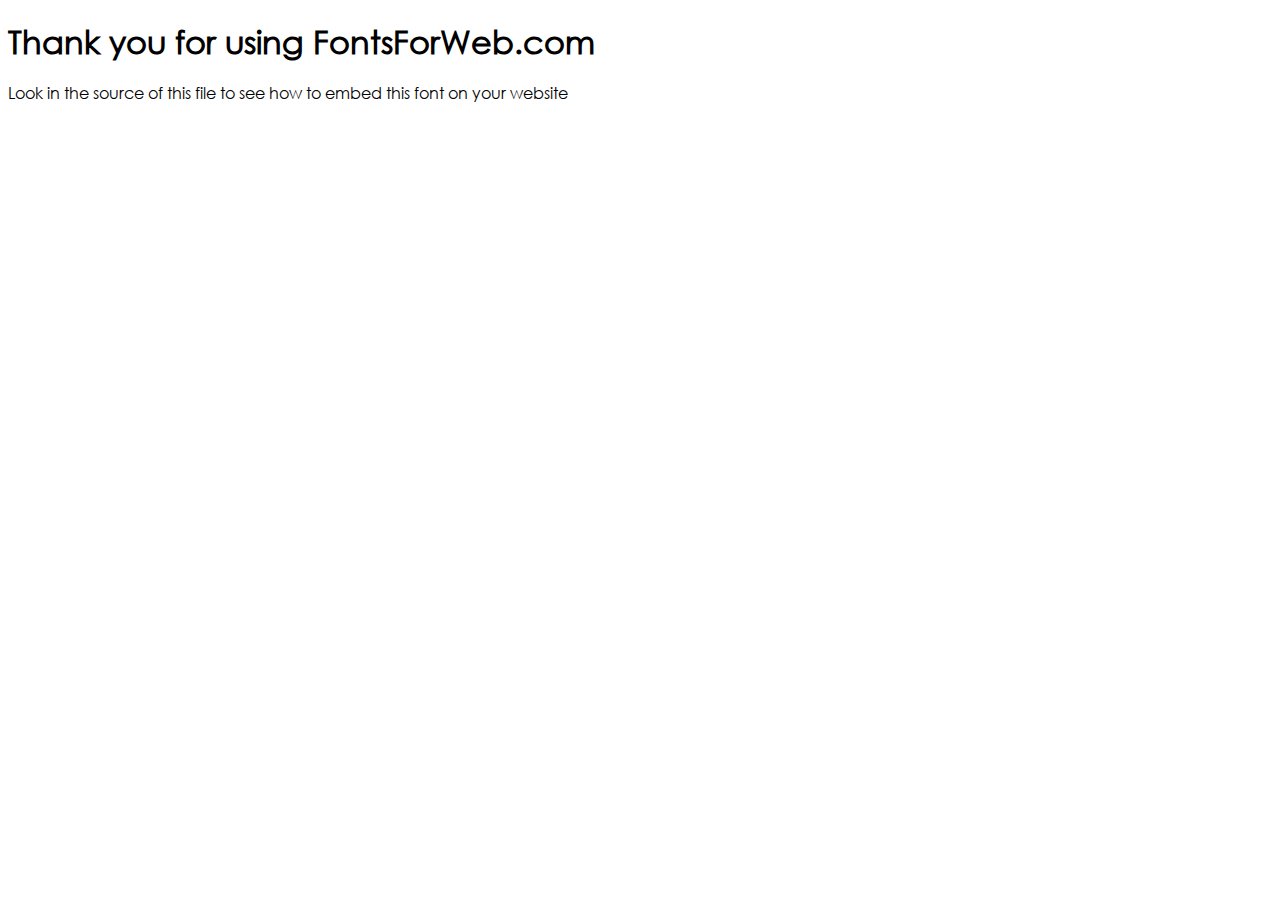
<file: fonts/gothic/index.html>
<!DOCTYPE html>
<html class="no-js">
    <head>
        <meta charset="utf-8">
        <meta http-equiv="X-UA-Compatible" content="IE=edge">
        <title> web font from FontsForWeb.com</title>
        <meta name="description" content="">
        <meta name="viewport" content="width=device-width, initial-scale=1">
        <link rel="stylesheet" href="font.css">
        <style type="text/css">
		/* when @font-face is defined(it is in font.css) you can add the font to any rule by using font-family */
		h1 {
			font-family: 'gothic';
		}
		</style>
    </head>
    <body>
    	<h1>Thank you for using FontsForWeb.com</h1>
        <p class="fontsforweb_fontid_9785">Look in the source of this file to see how to embed this font on your website</p>
    </body>
</html>
</file>
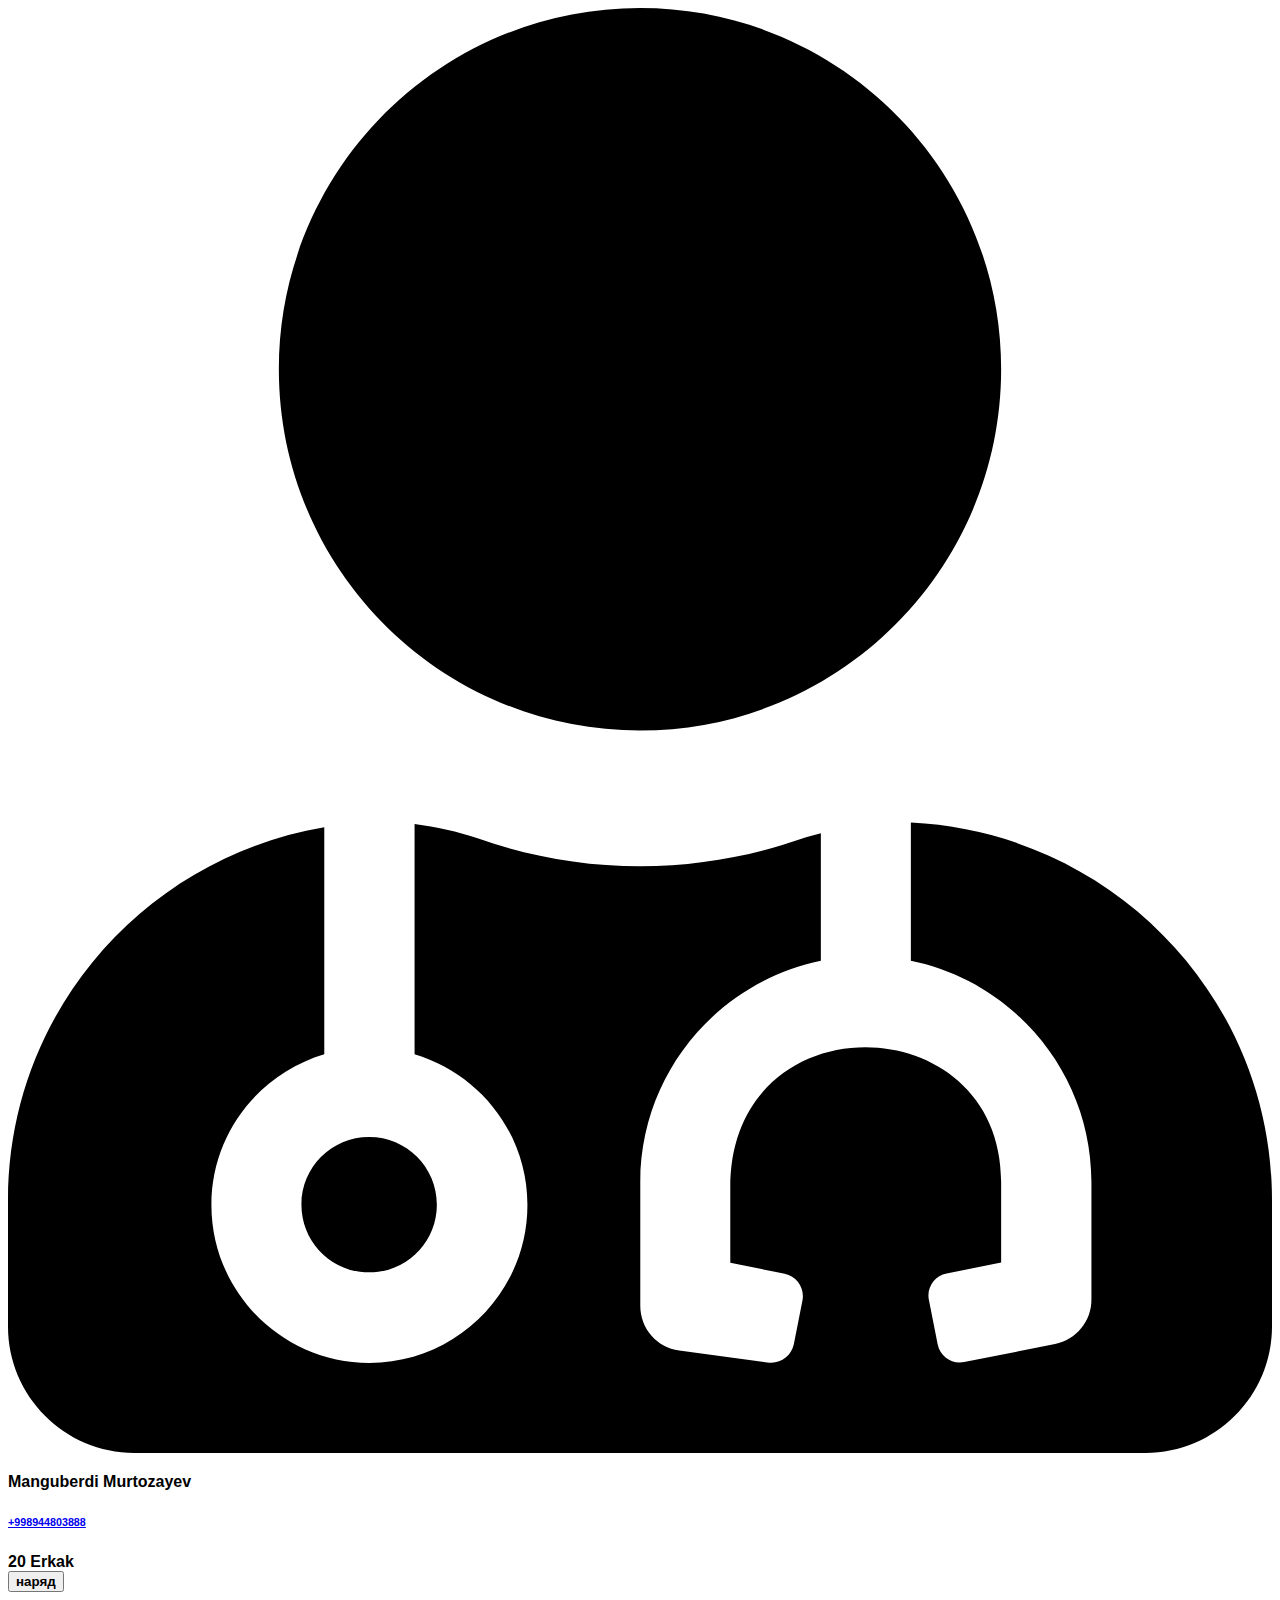
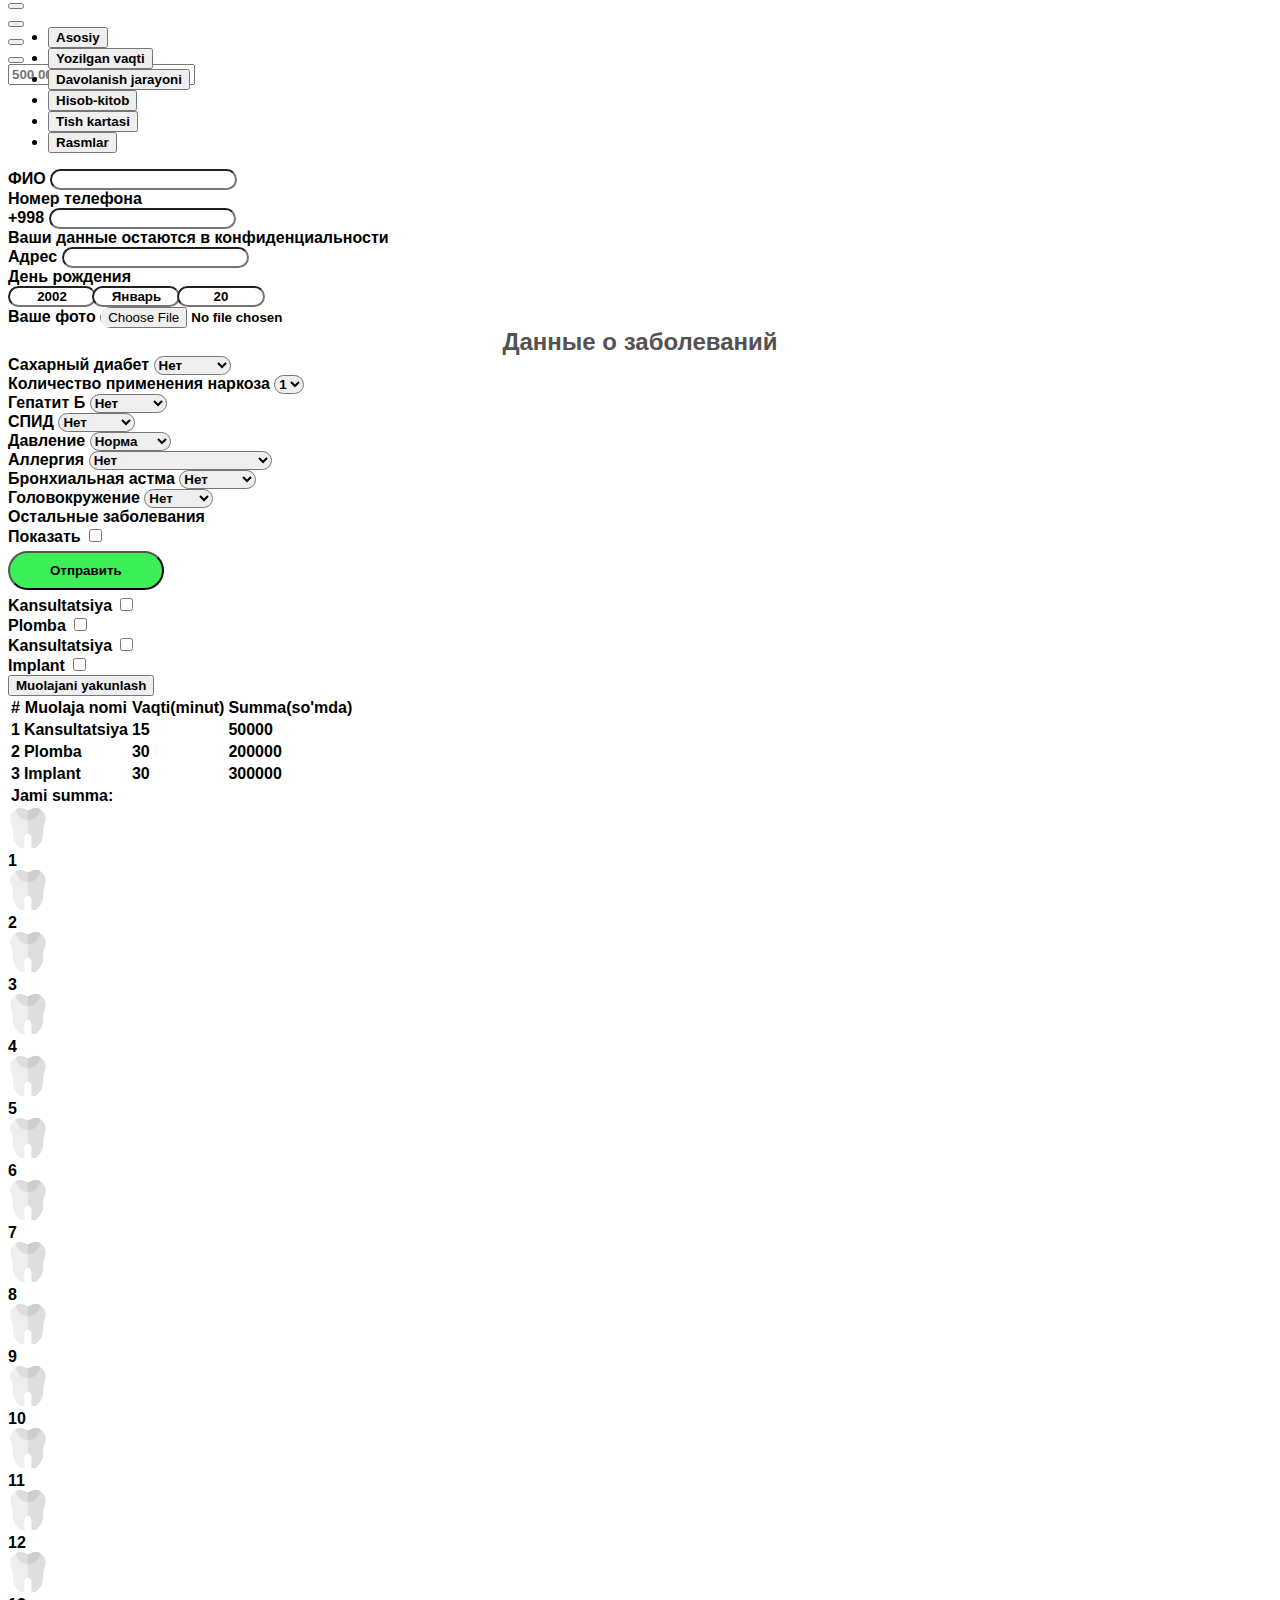
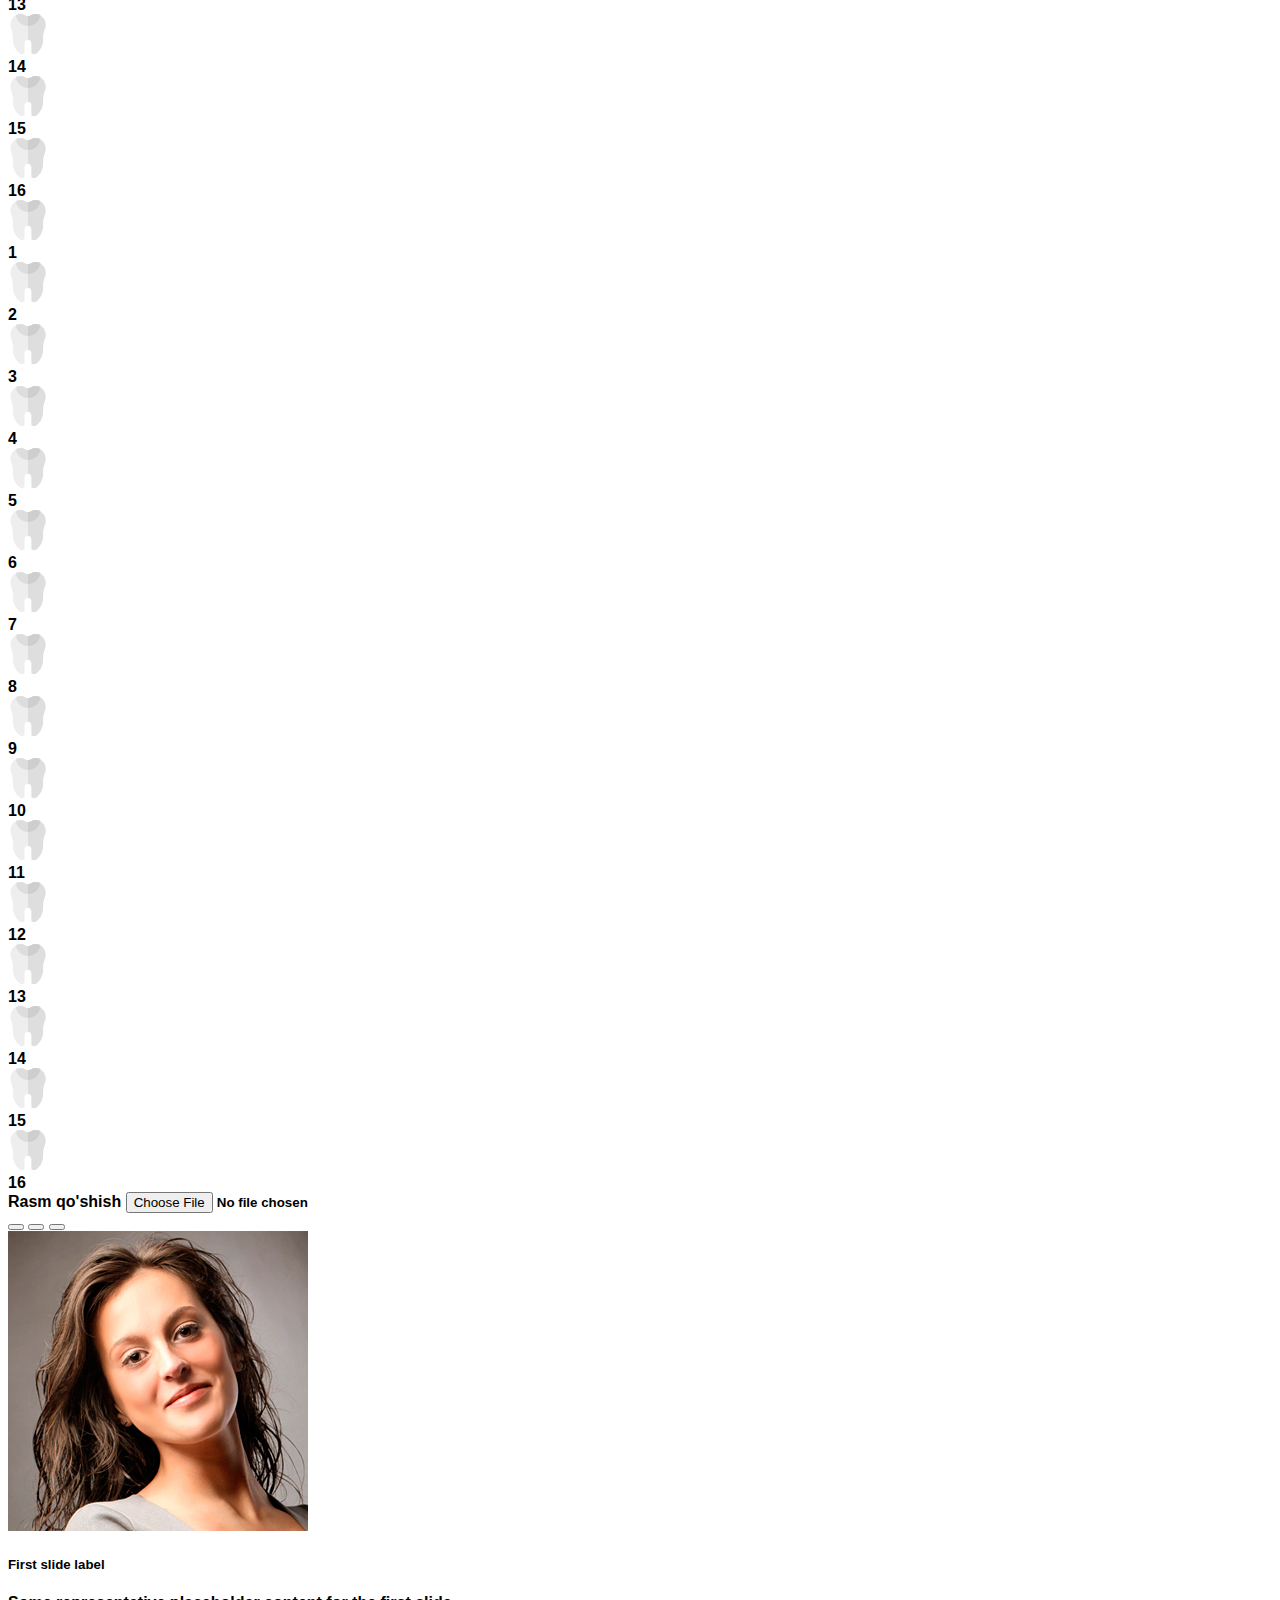
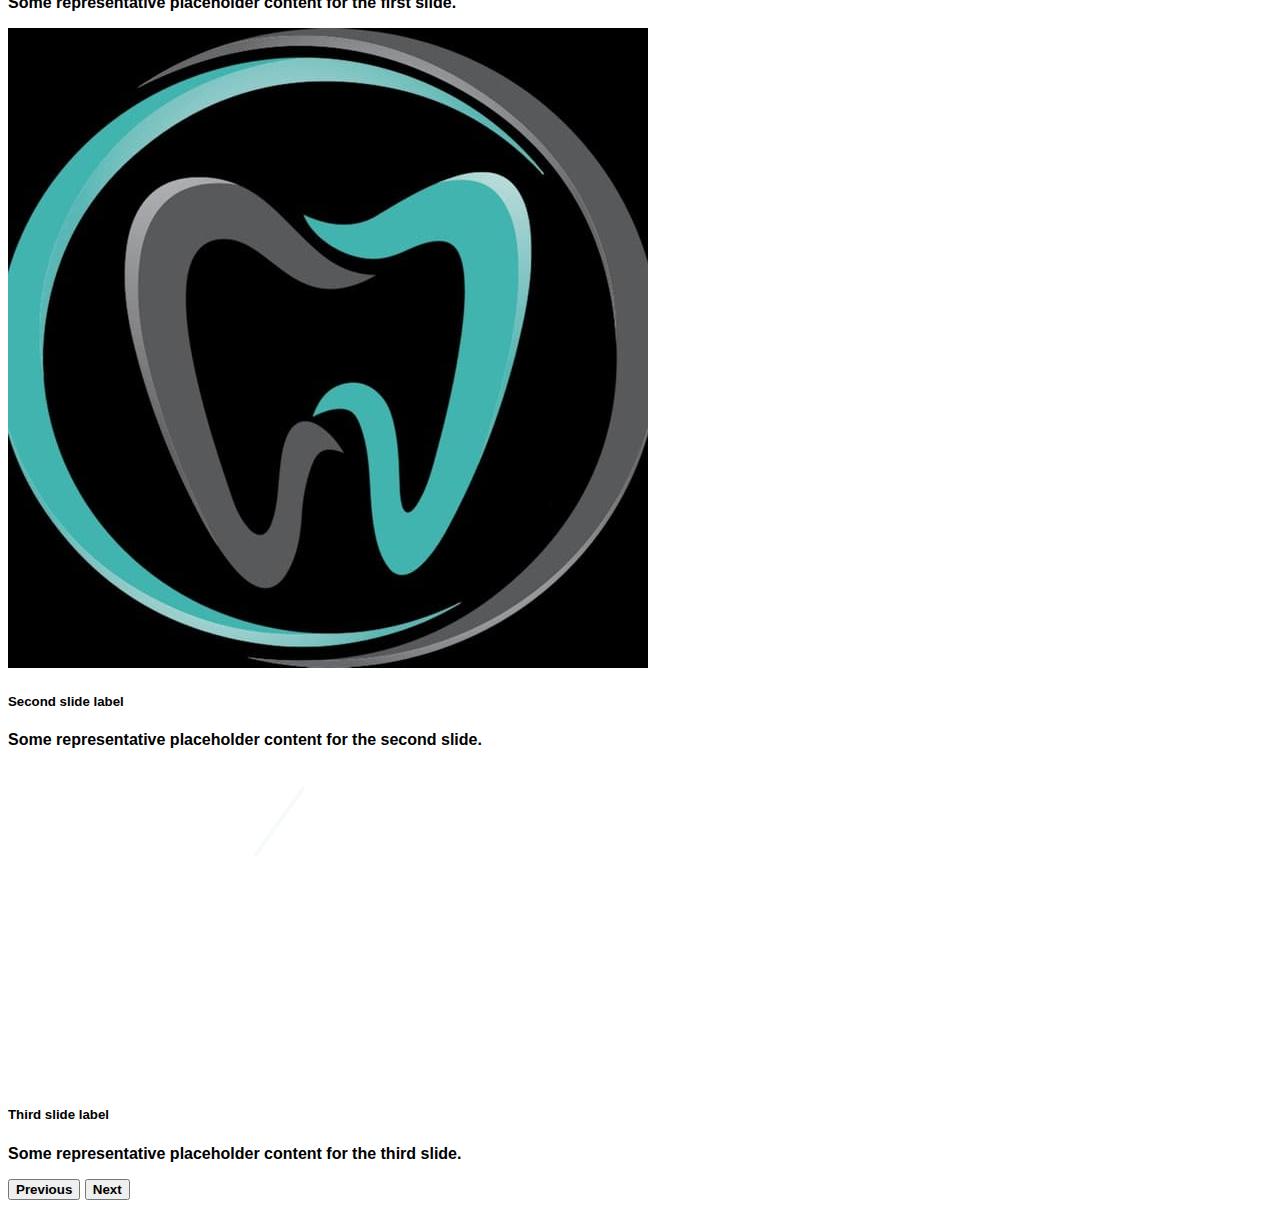
<file: bemor.html>
﻿<!DOCTYPE html>
<html lang="en">
<head>
    <meta charset="UTF-8">
    <link href="https://cdn.jsdelivr.net/npm/bootstrap@5.0.2/dist/css/bootstrap.min.css" rel="stylesheet" integrity="sha384-EVSTQN3/azprG1Anm3QDgpJLIm9Nao0Yz1ztcQTwFspd3yD65VohhpuuCOmLASjC" crossorigin="anonymous">
    <link rel="stylesheet" href="https://pro.fontawesome.com/releases/v5.10.0/css/all.css" integrity="sha384-AYmEC3Yw5cVb3ZcuHtOA93w35dYTsvhLPVnYs9eStHfGJvOvKxVfELGroGkvsg+p" crossorigin="anonymous"/>
    <link href="assets/css/style.css" rel="stylesheet">
    <title>MyDentist</title>
</head>
<body>
<div class="container">
    <div class="row ml-5 mt-5">
        <div class="col-md-1 col-12"><img src="assets/img/user-md-solid.svg" alt="" class="image-fluid "></div>
        
        <div class="col-md-2 col-12 "><p>Manguberdi Murtozayev</p>  <a href="tel:944803888" class="text-decoration-none"><h6>+998944803888</h6> </a> <span class="badge bg-success">20</span> <span class="badge bg-primary">Erkak</span></div>
        <div class="btn-toolbar mt-5 col-md-8 col-12 offset-md-1 d-flex justify-content-end " role="toolbar" aria-label="Toolbar with button groups" style="max-height: 40px">
            <div class=" btn-group me-2 " role="group" aria-label="First group">
                <button type="button" class="btn btn-warning text-secondary"><i class="fa fa-shopping-cart  "></i>наряд</button>
            </div>
            <div class=" btn-group me-2 " role="group" aria-label="First group">
                <button type="button" class="btn btn-warning text-secondary"><i class="fa fa-shopping-cart  "></i></button>
            </div>
            
            
            <div class="btn-group me-2" role="group" aria-label="Second group">
                <button type="button" class="btn text-secondary border"><i class=" fa fa-print"></i></button>
            </div>
            <div class="btn-group me-2" role="group" aria-label="Third group">
                <button type="button" class="btn border text-secondary "><i class="fa fa-calendar"></i></button>
            </div>
            <div class="btn-group me-2" role="group" aria-label="Third group">
                <button type="button" class="btn border text-secondary "><i class="fa fa-pencil"></i></button>
            </div>
            <div class=" btn-group me-2 col-3" role="group" aria-label="Third group">
                <div class="input-group">
                <input type="text" class="form-control" placeholder="500.000" aria-label="Input group example" aria-describedby="btnGroupAddon">
                <div class="input-group-text bg-info" id="btnGroupAddon" style="color: white">+</div>
            </div>
        </div>
       
        </div>
    </div>
    <div class="row mt-5">
        <ul class="nav nav-pills mb-3" id="pills-tab" role="tablist">
        <li class="nav-item" role="presentation">
            <button class="nav-link active" id="pills-home-tab" data-bs-toggle="pill" data-bs-target="#pills-home" type="button" role="tab" aria-controls="pills-home" aria-selected="true">Asosiy</button>
        </li>
        <li class="nav-item" role="presentation">
            <button class="nav-link" id="pills-profile-tab" data-bs-toggle="pill" data-bs-target="#pills-profile" type="button" role="tab" aria-controls="pills-profile" aria-selected="false">Yozilgan vaqti</button>
        </li>
        <li class="nav-item" role="presentation">
            <button class="nav-link" id="pills-contact-tab" data-bs-toggle="pill" data-bs-target="#pills-contact" type="button" role="tab" aria-controls="pills-contact" aria-selected="false">Davolanish jarayoni</button>
        </li>
        <li class="nav-item" role="presentation">
            <button class="nav-link" id="pills-image-tab" data-bs-toggle="pill" data-bs-target="#pills-image" type="button" role="tab" aria-controls="pills-image" aria-selected="false">Hisob-kitob</button>
        </li>
        <li class="nav-item" role="presentation">
            <button class="nav-link" id="pills-money-tab" data-bs-toggle="pill" data-bs-target="#pills-money" type="button" role="tab" aria-controls="pills-money" aria-selected="false">Tish kartasi</button>
        </li>
        <li class="nav-item" role="presentation">
            <button class="nav-link" id="pills-simple-tab" data-bs-toggle="pill" data-bs-target="#pills-simple" type="button" role="tab" aria-controls="pills-simple" aria-selected="false">Rasmlar</button>
        </li>
    </ul>
    <div class="tab-content" id="pills-tabContent">
        <div class="tab-pane fade show active" id="pills-home" role="tabpanel" aria-labelledby="pills-home-tab">
            <div class="register_panel my-5">
                <form>
                    <div class="mb-3 ">
                        <label for="exampleInputname" class="form-label">ФИО</label>
                        <input type="text" class="form-control" id="exampleInputname">
                    </div>
                    <div class="mb-3">
                        <label for="exampleInputnumber" class="form-label">Номер телефона</label>
                        <div class="input-group mb-3">
                            <span class="input-group-text" id="basic-addon3">+998</span>
                            <input type="tel" class="form-control" id="exampleInputnumber" aria-describedby="numberhelp">
                        </div>
                        <div id="numberhelp" class="form-text">Ваши данные остаются в конфиденциальности</div>
                    </div>
                    <div class="mb-3">
                        <label for="exampleInputaddress" class="form-label">Адрес</label>
                        <input type="text" class="form-control" id="exampleInputaddress">
                    </div>
                    <div class="mb-3">
                        <label for="exampleInputaddress1" class="form-label">День рождения</label>
                        <div id="exampleInputaddress1" class="birthday_holder ">
                            <div class="birth_item">
                                <i id="birth_year_1" class="fas fa-sort-up"></i>
                                <input maxlength="4" type="text" id="year_holder" value="2002">
                                <i id="birth_year_2" class="fas fa-sort-down"></i>
                            </div>
                            <div class="birth_item">
                                <i id="birth_month_1" class="fas fa-sort-up"></i>
                                <input id="month_holder" value="Январь">
                                <i id="birth_month_2" class="fas fa-sort-down"></i>
                            </div>
                            <div class="birth_item">
                                <i id="birth_day_1" class="fas fa-sort-up"></i>
                                <input maxlength="2" id="day_holder" value="20">
                                <i id="birth_day_2" class="fas fa-sort-down"></i>
                            </div>
                        </div>

                    </div>
                    <div class="mb-3">
                        <label for="formFile" class="form-label">Ваше фото</label>
                        <input class="form-control" type="file" id="formFile">
                    </div>
                    <div class="sub_title_gray center mt-5 mb-5">
                        Данные о заболеваний
                    </div>
                    <div class="mb-3">
                        <label for="exampleInputname" class="form-label">Сахарный диабет</label>
                        <select class="form-select" aria-label="Default select example">
                            <option selected>Нет</option>
                            <option value="1">Есть</option>
                            <option value="2">Не знаю</option>
                        </select>
                    </div>
                    <div class="mb-3">
                        <label for="exampleInputname" class="form-label">Количество применения наркоза</label>
                        <select class="form-select" aria-label="Default select example">
                            <option selected>1</option>
                            <option value="1">2</option>
                            <option value="2">3</option>
                            <option value="2">4</option>
                            <option value="2">5</option>
                        </select>
                    </div>
                    <div class="mb-3">
                        <label for="exampleInputname" class="form-label">Гепатит Б</label>
                        <select class="form-select" aria-label="Default select example">
                            <option selected>Нет</option>
                            <option value="1">Есть</option>
                            <option value="2">Не знаю</option>
                        </select>
                    </div>
                    <div class="mb-3">
                        <label for="exampleInputname" class="form-label">СПИД</label>
                        <select class="form-select" aria-label="Default select example">
                            <option selected>Нет</option>
                            <option value="1">Есть</option>
                            <option value="2">Не знаю</option>
                        </select>
                    </div>
                    <div class="mb-3">
                        <label for="exampleInputname" class="form-label">Давление</label>
                        <select class="form-select" aria-label="Default select example">
                            <option selected>Норма</option>
                            <option value="1">Низкое</option>
                            <option value="2">Высокое</option>
                        </select>
                    </div>
                    <div class="mb-3">
                        <label for="exampleInputname" class="form-label">Аллергия</label>
                        <select id="allergy_selector" class="form-select" aria-label="Default select example">
                            <option value="0" selected>Нет</option>
                            <option value="1">Есть     (Напишите от чего)</option>
                        </select>
                        <input placeholder="Напишите от чего аллергия" id="allergy_input" type="text" class="form-control mt-3 display_none">
                    </div>
                    <div class="mb-3">
                        <label for="exampleInputname" class="form-label">Бронхиальная астма</label>
                        <select class="form-select" aria-label="Default select example">
                            <option selected>Нет</option>
                            <option value="1">Есть</option>
                            <option value="2">Не знаю</option>
                        </select>
                    </div>
                    <div class="mb-3">
                        <label for="exampleInputname" class="form-label">Головокружение</label>
                        <select class="form-select" aria-label="Default select example">
                            <option selected>Нет</option>
                            <option value="1">Часто</option>
                            <option value="2">Иногда</option>
                        </select>
                    </div>
                    <div class="mb-3">
                        <label for="exampleInputname" class="form-label">Остальные заболевания</label>
                        <div class="form-check">
                            <label class="form-check-label" for="other_illnes">
                                Показать
                            </label>
                            <input class="form-check-input" type="checkbox" value="" id="other_illnes">
                        </div>
                    </div>
                    <div id="other_illnes_holder" class="display_none">
                        <div class="sub_title_gray center mt-5 mb-5">
                            Остальные заболевания
                        </div>
                        <div class="mb-3">
                            <label for="exampleInputname" class="form-label">Эпилепсия</label>
                            <select class="form-select" aria-label="Default select example">
                                <option selected>Нет</option>
                                <option value="1">Есть</option>
                            </select>
                        </div>
                        <div class="mb-3">
                            <label for="exampleInputname" class="form-label">Заболевание крови</label>
                            <select class="form-select" aria-label="Default select example">
                                <option selected>Нет</option>
                                <option value="1">Есть</option>
                            </select>
                        </div>
                        <div class="mb-3">
                            <label for="exampleInputname" class="form-label">Постоянные лекарства</label>
                            <select id="medicine_selector" class="form-select" aria-label="Default select example">
                                <option value="0" selected>Нет</option>
                                <option value="1">Есть (Напишите какие)</option>
                            </select>
                            <input placeholder="Напишите какие лекарства" id="medicine_input" type="text" class="form-control mt-3 display_none">
                        </div>
                        <div class="mb-3">
                            <label for="exampleInputname" class="form-label">Болели инсультом?</label>
                            <select class="form-select" aria-label="Default select example">
                                <option selected>Нет</option>
                                <option value="1">Да</option>
                            </select>
                        </div>
                        <div class="mb-3">
                            <label for="exampleInputname" class="form-label">Болели инфарктом?</label>
                            <select class="form-select" aria-label="Default select example">
                                <option selected>Нет</option>
                                <option value="1">Да</option>
                            </select>
                        </div>
                        <div class="mb-3">
                            <label for="exampleInputname" class="form-label">Онкологические заболевания</label>
                            <select class="form-select" aria-label="Default select example">
                                <option selected>Нет</option>
                                <option value="1">Да</option>
                            </select>
                        </div>
                        <div class="mb-3">
                            <label for="exampleInputname" class="form-label">Туберкулёз</label>
                            <select class="form-select" aria-label="Default select example">
                                <option selected>Нет</option>
                                <option value="1">Да</option>
                            </select>
                        </div>
                        <div class="mb-3">
                            <label for="exampleInputname" class="form-label">Принимаете ли алкоголь</label>
                            <select class="form-select" aria-label="Default select example">
                                <option selected>Нет</option>
                                <option value="1">Да</option>
                            </select>
                        </div>
                        <div class="mb-3">
                            <label for="exampleInputname" class="form-label">Беременность</label>
                            <select id="pregnancy_selector" class="form-select" aria-label="Default select example">
                                <option value="0" selected>Нет</option>
                                <option value="1">Есть (Напишите какие)</option>
                            </select>
                            <input placeholder="Напишите период беременности" id="pregnancy_input_1" type="text" class="form-control mt-3 display_none" >
                            <input placeholder="Сколько месяцов" id="pregnancy_input_2" type="text" class="form-control mt-3 display_none" >
                        </div>


                    </div>

                    <button type="submit" class="btn my_btn">Отправить</button>
                </form>

            
        </div>
            
        </div>
        <div class="tab-pane fade" id="pills-profile" role="tabpanel" aria-labelledby="pills-profile-tab">
          
            
        </div>
        <div class="tab-pane fade" id="pills-contact" role="tabpanel" aria-labelledby="pills-contact-tab">
            <div class="form-check">
                <label class="form-check-label" for="flexCheckDefault">
                    Kansultatsiya
                </label>
                <input class="form-check-input" type="checkbox" value="" id="flexCheckDefault">
            </div>
            <div class="form-check">
                <label class="form-check-label" for="flexCheckDefault1">
                    Plomba
                </label>
                <input class="form-check-input" type="checkbox" value="" id="flexCheckDefault1">
            </div>
            <div class="form-check">
                <label class="form-check-label" for="flexCheckDefault2">
                    Kansultatsiya
                </label>
                <input class="form-check-input" type="checkbox" value="" id="flexCheckDefault2">
            </div>
            <div class="form-check">
                <label class="form-check-label" for="flexCheckDefault3">
                    Implant
                </label>
                <input class="form-check-input" type="checkbox" value="" id="flexCheckDefault3">
            </div>
<button class="btn btn-success mt-2"> Muolajani yakunlash</button>
        </div>
        <div class="tab-pane fade" id="pills-image" role="tabpanel" aria-labelledby="pills-contact-tab">
            <table class="table table-bordered border-primary text-center">
                <thead>
                <tr>
                    <th scope="col">#</th>
                    <th scope="col">Muolaja nomi</th>
                    <th scope="col">Vaqti(minut)</th>
                    <th scope="col">Summa(so'mda)</th>
                </tr>
                </thead>
                <tbody>
                <tr>
                    <th scope="row">1</th>
                    <td>Kansultatsiya</td>
                    <td>15</td>
                    <td>50000</td>
                </tr>
                <tr>
                    <th scope="row">2</th>
                    <td>Plomba</td>
                    <td>30</td>
                    <td>200000</td>
                </tr>
                <tr>
                    <th scope="row">3</th>
                    <td >Implant</td>
                    <td>30</td>
                    <td>300000</td>
                </tr>
                <tr>
                    <td colspan="3">Jami summa:</td>
                    <td></td>
                </tr>
                </tbody>
            </table>

        </div>
        <div class="tab-pane fade" id="pills-money" role="tabpanel" aria-labelledby="pills-contact-tab">
            <div class="overflow tab-pane fade show active">
                <div class="row mt-5 ">
                    <div class="col-12">
                        <div class="justify-content-evenly d-flex">
                            <div class="d-flex  flex-column"> <img src="assets/img/dent/tooth-filling.svg" alt="" class="image-fluid" style="max-height: 40px">
                                <br><span class="badge bg-secondary  ">1</span></div>
                            <div class="d-flex  flex-column"> <img src="assets/img/dent/tooth-filling.svg" alt="" class="image-fluid" style="max-height: 40px">
                                <br><span class="badge bg-secondary  ">2</span></div>
                            <div class="d-flex  flex-column"> <img src="assets/img/dent/tooth-filling.svg" alt="" class="image-fluid" style="max-height: 40px">
                                <br><span class="badge bg-secondary  ">3</span></div>
                            <div class="d-flex  flex-column"> <img src="assets/img/dent/tooth-filling.svg" alt="" class="image-fluid" style="max-height: 40px">
                                <br><span class="badge bg-secondary  ">4</span></div>
                            <div class="d-flex  flex-column"> <img src="assets/img/dent/tooth-filling.svg" alt="" class="image-fluid" style="max-height: 40px">
                                <br><span class="badge bg-secondary  ">5</span></div>
                            <div class="d-flex  flex-column"> <img src="assets/img/dent/tooth-filling.svg" alt="" class="image-fluid" style="max-height: 40px">
                                <br><span class="badge bg-secondary  ">6</span></div>
                            <div class="d-flex  flex-column"> <img src="assets/img/dent/tooth-filling.svg" alt="" class="image-fluid" style="max-height: 40px">
                                <br><span class="badge bg-secondary  ">7</span></div>
                            <div class="d-flex  flex-column"> <img src="assets/img/dent/tooth-filling.svg" alt="" class="image-fluid" style="max-height: 40px">
                                <br><span class="badge bg-secondary  ">8</span></div>
                            <div class="d-flex  flex-column"> <img src="assets/img/dent/tooth-filling.svg" alt="" class="image-fluid" style="max-height: 40px">
                                <br><span class="badge bg-secondary  ">9</span></div>
                            <div class="d-flex  flex-column"> <img src="assets/img/dent/tooth-filling.svg" alt="" class="image-fluid" style="max-height: 40px">
                                <br><span class="badge bg-secondary  ">10</span></div>
                            <div class="d-flex  flex-column"> <img src="assets/img/dent/tooth-filling.svg" alt="" class="image-fluid" style="max-height: 40px">
                                <br><span class="badge bg-secondary  ">11</span></div>
                            <div class="d-flex  flex-column"> <img src="assets/img/dent/tooth-filling.svg" alt="" class="image-fluid" style="max-height: 40px">
                                <br><span class="badge bg-secondary  ">12</span></div>
                            <div class="d-flex  flex-column"> <img src="assets/img/dent/tooth-filling.svg" alt="" class="image-fluid" style="max-height: 40px">
                                <br><span class="badge bg-secondary  ">13</span></div>
                            <div class="d-flex  flex-column"> <img src="assets/img/dent/tooth-filling.svg" alt="" class="image-fluid" style="max-height: 40px">
                                <br><span class="badge bg-secondary  ">14</span></div>
                            <div class="d-flex  flex-column"> <img src="assets/img/dent/tooth-filling.svg" alt="" class="image-fluid" style="max-height: 40px">
                                <br><span class="badge bg-secondary  ">15</span></div>
                            <div class="d-flex  flex-column"> <img src="assets/img/dent/tooth-filling.svg" alt="" class="image-fluid" style="max-height: 40px">
                                <br><span class="badge bg-secondary  ">16</span></div>
                        </div>
                    </div>
                </div>
                <div class="row mt-5 ">
                    <div class="col-12">
                        <div class="justify-content-evenly d-flex">
                            <div class="d-flex  flex-column"> <img src="assets/img/dent/tooth-filling.svg" alt="" class="image-fluid" style="max-height: 40px">
                                <br><span class="badge bg-secondary  ">1</span></div>
                            <div class="d-flex  flex-column"> <img src="assets/img/dent/tooth-filling.svg" alt="" class="image-fluid" style="max-height: 40px">
                                <br><span class="badge bg-secondary  ">2</span></div>
                            <div class="d-flex  flex-column"> <img src="assets/img/dent/tooth-filling.svg" alt="" class="image-fluid" style="max-height: 40px">
                                <br><span class="badge bg-secondary  ">3</span></div>
                            <div class="d-flex  flex-column"> <img src="assets/img/dent/tooth-filling.svg" alt="" class="image-fluid" style="max-height: 40px">
                                <br><span class="badge bg-secondary  ">4</span></div>
                            <div class="d-flex  flex-column"> <img src="assets/img/dent/tooth-filling.svg" alt="" class="image-fluid" style="max-height: 40px">
                                <br><span class="badge bg-secondary  ">5</span></div>
                            <div class="d-flex  flex-column"> <img src="assets/img/dent/tooth-filling.svg" alt="" class="image-fluid" style="max-height: 40px">
                                <br><span class="badge bg-secondary  ">6</span></div>
                            <div class="d-flex  flex-column"> <img src="assets/img/dent/tooth-filling.svg" alt="" class="image-fluid" style="max-height: 40px">
                                <br><span class="badge bg-secondary  ">7</span></div>
                            <div class="d-flex  flex-column"> <img src="assets/img/dent/tooth-filling.svg" alt="" class="image-fluid" style="max-height: 40px">
                                <br><span class="badge bg-secondary  ">8</span></div>
                            <div class="d-flex  flex-column"> <img src="assets/img/dent/tooth-filling.svg" alt="" class="image-fluid" style="max-height: 40px">
                                <br><span class="badge bg-secondary  ">9</span></div>
                            <div class="d-flex  flex-column"> <img src="assets/img/dent/tooth-filling.svg" alt="" class="image-fluid" style="max-height: 40px">
                                <br><span class="badge bg-secondary  ">10</span></div>
                            <div class="d-flex  flex-column"> <img src="assets/img/dent/tooth-filling.svg" alt="" class="image-fluid" style="max-height: 40px">
                                <br><span class="badge bg-secondary  ">11</span></div>
                            <div class="d-flex  flex-column"> <img src="assets/img/dent/tooth-filling.svg" alt="" class="image-fluid" style="max-height: 40px">
                                <br><span class="badge bg-secondary  ">12</span></div>
                            <div class="d-flex  flex-column"> <img src="assets/img/dent/tooth-filling.svg" alt="" class="image-fluid" style="max-height: 40px">
                                <br><span class="badge bg-secondary  ">13</span></div>
                            <div class="d-flex  flex-column"> <img src="assets/img/dent/tooth-filling.svg" alt="" class="image-fluid" style="max-height: 40px">
                                <br><span class="badge bg-secondary  ">14</span></div>
                            <div class="d-flex  flex-column"> <img src="assets/img/dent/tooth-filling.svg" alt="" class="image-fluid" style="max-height: 40px">
                                <br><span class="badge bg-secondary  ">15</span></div>
                            <div class="d-flex  flex-column"> <img src="assets/img/dent/tooth-filling.svg" alt="" class="image-fluid" style="max-height: 40px">
                                <br><span class="badge bg-secondary  ">16</span></div>
                        </div>
                    </div>
                </div>
            </div>
        </div>
        <div class="tab-pane fade" id="pills-simple" role="tabpanel" aria-labelledby="pills-contact-tab">
            <div class="mb-3">
                <label for="formFile1" class="form-label">Rasm qo'shish</label>
                <input class="form-control" type="file" id="formFile1">
            </div>
            <div id="carouselExampleDark" class="carousel carousel-dark slide" data-bs-ride="carousel">
                <div class="carousel-indicators">
                    <button type="button" data-bs-target="#carouselExampleDark" data-bs-slide-to="0" class="active" aria-current="true" aria-label="Slide 1"></button>
                    <button type="button" data-bs-target="#carouselExampleDark" data-bs-slide-to="1" aria-label="Slide 2"></button>
                    <button type="button" data-bs-target="#carouselExampleDark" data-bs-slide-to="2" aria-label="Slide 3"></button>
                </div>
                <div class="carousel-inner">
                    <div class="carousel-item active" data-bs-interval="10000">
                        <img src="assets/img/people/profile1.jpg" class="d-block w-100 img-fluid" alt="..." height="">
                        <div class="carousel-caption d-none d-md-block">
                            <h5>First slide label</h5>
                            <p>Some representative placeholder content for the first slide.</p>
                        </div>
                    </div>
                    <div class="carousel-item" data-bs-interval="2000">
                        <img src="assets/img/photo_2021-03-28_01-04-43.jpg" class="d-block w-100" alt="...">
                        <div class="carousel-caption d-none d-md-block">
                            <h5>Second slide label</h5>
                            <p>Some representative placeholder content for the second slide.</p>
                        </div>
                    </div>
                    <div class="carousel-item">
                        <img src="assets/img/resurs.png" class="d-block w-100" alt="...">
                        <div class="carousel-caption d-none d-md-block">
                            <h5>Third slide label</h5>
                            <p>Some representative placeholder content for the third slide.</p>
                        </div>
                    </div>
                </div>
                <button class="carousel-control-prev" type="button" data-bs-target="#carouselExampleDark" data-bs-slide="prev">
                    <span class="carousel-control-prev-icon" aria-hidden="true"></span>
                    <span class="visually-hidden">Previous</span>
                </button>
                <button class="carousel-control-next" type="button" data-bs-target="#carouselExampleDark" data-bs-slide="next">
                    <span class="carousel-control-next-icon" aria-hidden="true"></span>
                    <span class="visually-hidden">Next</span>
                </button>
            </div>

        </div>
    </div>
    
   
    </div>
</div>


<script src="https://cdn.jsdelivr.net/npm/bootstrap@5.0.2/dist/js/bootstrap.bundle.min.js" integrity="sha384-MrcW6ZMFYlzcLA8Nl+NtUVF0sA7MsXsP1UyJoMp4YLEuNSfAP+JcXn/tWtIaxVXM" crossorigin="anonymous"></script>
<script src="https://code.jquery.com/jquery-3.6.0.min.js" integrity="sha256-/xUj+3OJU5yExlq6GSYGSHk7tPXikynS7ogEvDej/m4=" crossorigin="anonymous"></script>
<script src="assets/Javascript/script.js"></script>
</body>
</html>
</file>
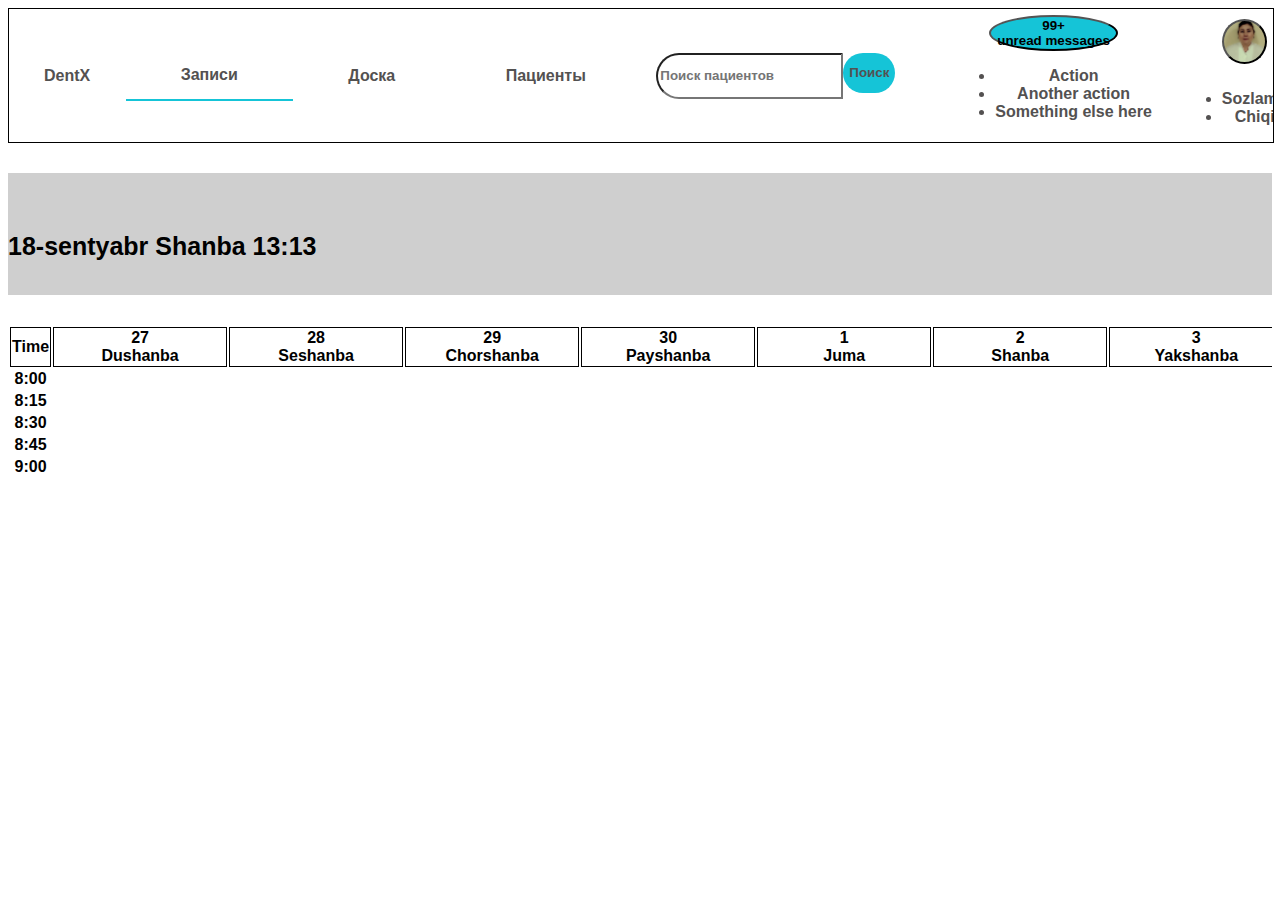
<file: Dentx_main.html>
<!doctype html>
<html lang="en">
    <head>
        <meta charset="utf-8">
        <meta name="viewport" content="width=device-width, initial-scale=1">
        <link href="https://cdn.jsdelivr.net/npm/bootstrap@5.0.2/dist/css/bootstrap.min.css" rel="stylesheet" integrity="sha384-EVSTQN3/azprG1Anm3QDgpJLIm9Nao0Yz1ztcQTwFspd3yD65VohhpuuCOmLASjC" crossorigin="anonymous">
        <link rel="stylesheet" href="https://pro.fontawesome.com/releases/v5.10.0/css/all.css" integrity="sha384-AYmEC3Yw5cVb3ZcuHtOA93w35dYTsvhLPVnYs9eStHfGJvOvKxVfELGroGkvsg+p" crossorigin="anonymous"/>
        <link href="assets/css/style.css" rel="stylesheet">
        <title>MyDentist</title>
    </head>
    <body>
        <div class="container-fluid">
            <div class="my_header">
                <a href="#" class="my_header-logo">
                    DentX
                </a>
                <a href="#"class="my_header-item active-item">
                        <i class="far fa-calendar-alt"></i>
                        <span>Записи</span>
                </a>
                <a href="doska.html" class="my_header-item">
                    <i class="fas fa-th-list"></i>
                    <span>Доска</span>
                </a>
                <a href="patsient.html" class="my_header-item">
                    <i class="fas fa-user"></i>
                    <span>Пациенты</span>
                </a>
                <div class="my_panel">
                    <div class="inner_panel d-flex justify-content-between"> 
                    <div class="input-group panel_item d-flex align-items-center">
                        <input onchange="loadDoc()" style="height: 40px" id="my_search" type="text" class="form-control" placeholder="Поиск пациентов" aria-label="Recipient's username" aria-describedby="button-addon2">
                        <button class="btn search_btn btn-outline-secondary" type="button" style="height: 40px" id="button-addon2">Поиск</button>
                    </div>
                    <div id="search_result"></div>
                    <div class="panel_item">
                        <div class="dropdown position-static">
                            <button class="btn my_notification position-relative" type="button" id="dropdownMenuButton1" data-bs-toggle="dropdown" aria-expanded="false">
                            
                            <i class="fas fa-bell"></i>
                            <span class="position-absolute top-0 start-100 translate-middle badge rounded-pill bg-danger">
                                99+
                                <span class="visually-hidden">unread messages
                                </span>
                            </span>
                            </button>
                            <ul class="dropdown-menu dropdown-menu-end" aria-labelledby="dropdownMenuButton1">
                              <li><a class="dropdown-item" href="#">Action</a></li>
                              <li><a class="dropdown-item" href="#">Another action</a></li>
                              <li><a class="dropdown-item" href="#">Something else here</a></li>
                            </ul>
                          </div>
                    </div>
                    <div class="panel_item">
                        <div class="dropdown">
                            <button class="btn my_accaunt  position-relative" type="button" id="dropdownMenuButton2" data-bs-toggle="dropdown" aria-expanded="false">
                            </button>
                            <ul class="" aria-labelledby="dropdownMenuButton2">
                              <li><a class="dropdown-item" href="sozlamalar.html">Sozlamalar</a></li>
                              <li><a class="dropdown-item" href="#">Chiqish</a></li>
                            </ul>
                          </div>
                    </div>
                </div>
            </div>
            </div>
        </div>



       <section>
<div class="container-fluid">
<div class="controls d-flex align-items-center justify-content-between">
<div class="angles">
    <a href="#"><i class="fal fa-angle-left"></i></a>
    <a href="#"><i class="fal fa-angle-right"></i></a>
</div>
<div class="daily-about">
    <p>
        18-sentyabr Shanba 13:13
    </p>
</div>
<a href="#"><i class="fal fa-expand" id="full-screen"></i><i class="fal fa-compress display_none" id="full-screen2"></i></a>
</div>

<div class="modal-form display_none">
    <div class="container">
    <div class="block-form col-12">
        
        <form action="">
            <div class="pats">
                <p class="mb-1 d-flex justify-content-between">Bemor<a href="#" class="times"><i class="fal fa-times"></i></a></p>
                <input type="text" class="w-100 mb-3" placeholder="F.I.O yoki Telefon" required>
                <div class="bottom-inputs d-flex justify-content-between flex-wrap mt-2">
            <div class="left col-12 col-lg-3 d-flex flex-column align-items-start">
                <p class="mb-1">Telefon</p>
                <input type="text" required class=" wid">
            </div> 
            <div class="center col-12 col-lg-3 d-flex flex-column align-items-start">
                <p class="mb-1 left">Tugilgan sana</p>
                <input type="date" class=" wid" required>
            </div>
            <div class="end col-12 col-lg-3">
                <p class="mb-1 left">Jins</p>
                <input type="radio" class="m-1" name="drone">Erkak
                <input type="radio" class="m-1" name="drone">Ayol
            </div>
            <div class="end col-12 col-lg-3 d-flex flex-column align-items-start">
                <p class="mb-1 left">Manzil</p>
                <input type="text" class=" wid">
            </div>
            </div>
        </div>
            <div class="work-time">
                <div class="form-title">
                    <p><i class="fal fa-calendar-week"></i> Shanba, 18-sentyabr 14:00</p>
                </div>
                <div class="bottom-inputs d-flex justify-content-between flex-wrap mt-4">
                    <div class="left col-12 col-lg-3">
                        <p class="mb-1">Xizmat</p>
                        <select name="" id="">
                            <option value="">Xizmat tanlash</option>
                            <option value="">Plomba</option>
                            <option value="">Implant</option>
                            <option value="">Implant</option>
                            <option value="">Implant</option>
                        </select>
                    </div>
                    <div class="center col-12 col-lg-3 d-flex flex-column align-items-start">
                        <p class="mb-1 left">Boshlanish vaqti</p>
                        <select name="" id="" class=" wid">
                            <option value="">8:00</option>
                            <option value="">8:15</option>
                            <option value="">8:30</option>
                            <option value="">8:45</option>
                            <option value="">9:00</option>
                        </select>
                    </div>
                    <div class="end col-12 col-lg-3">
                        <p class="mb-1 left">Qancha vaqt</p>
                        <select name="" id="" class=" wid">
                            <option value="">15min</option>
                            <option value="">30min</option>
                            <option value="">45min</option>
                            <option value="">1soat</option>
                        </select>
                    </div>
                    <div class="end col-12 col-lg-3">
                        <p class="mb-1 left">Eslatma</p>
                        <textarea name="" id="" class="w-100"></textarea>
                    </div>
                    <div class="d-grid gap-2 d-md-flex justify-content-md-end col-12 col-lg-3 offset-md-9">
                        <button class="btn btn-primary me-md-2 mt-2" type="button">Tasdiqlamoq</button>
                        <button class="btn btn-secondary mt-2" type="button">Bekor qilmoq</button>
                    </div>
                    </div>
            </div>

        </form>
    </div>
</div>
</div>

<div class="overflow">
<table class="time-table table-bordered text-center">
    <thead>
        <tr class="text-center">
          <th>Time</th>
          <th> 27 <br> Dushanba</th>
          <th> 28 <br> Seshanba</th>
          <th> 29 <br> Chorshanba</th>
          <th>30 <br> Payshanba</th>
          <th> 1 <br>  Juma</th>
          <th> 2 <br>  Shanba</th>
          <th> 3 <br> Yakshanba</th>
        </tr>
      </thead>
      <tbody>
        <tr class="align-items-center">
          <th scope="row" >8:00</th>
          <td>8:00</td>
          <td>8:00</td>
          <td>8:00</td>
          <td>8:00</td>
          <td>8:00</td>
          <td>8:00</td>
          <td>8:00</td>
        </tr>
        <tr>
          <th scope="row" >8:15</th>
          <td>8:15</td>
          <td>8:15</td>
          <td>8:15</td>
          <td>8:15</td>
          <td>8:15</td>
          <td>8:15</td>
          <td>8:15</td>
        </tr>
        <tr>
          <th scope="row">8:30</th>
          <td>8:30</td>
          <td>8:30</td>
          <td>8:30</td>
          <td>8:30</td>
          <td>8:30</td>
          <td>8:30</td>
          <td>8:30</td>
        </tr>
        <tr>
            <th scope="row">8:45</th>
            <td>8:45</td>
            <td>8:45</td>
            <td>8:45</td>
            <td>8:45</td>
            <td>8:45</td>
            <td>8:45</td>
            <td>8:45</td>
          </tr>
          <tr>
            <th scope="row">9:00</th>
            <td>9:00</td>
            <td>9:00</td>
            <td>9:00</td>
            <td>9:00</td>
            <td>9:00</td>
            <td>9:00</td>
            <td>9:00</td>
          </tr>
      </tbody>
</table>
</div>

</div>
       </section>
          
        <script src="https://cdn.jsdelivr.net/npm/bootstrap@5.0.2/dist/js/bootstrap.bundle.min.js" integrity="sha384-MrcW6ZMFYlzcLA8Nl+NtUVF0sA7MsXsP1UyJoMp4YLEuNSfAP+JcXn/tWtIaxVXM" crossorigin="anonymous"></script>
        <script src="https://code.jquery.com/jquery-3.6.0.min.js" integrity="sha256-/xUj+3OJU5yExlq6GSYGSHk7tPXikynS7ogEvDej/m4=" crossorigin="anonymous"></script>
        <script src="assets/Javascript/script.js"></script>
    </body>
</html>
</file>
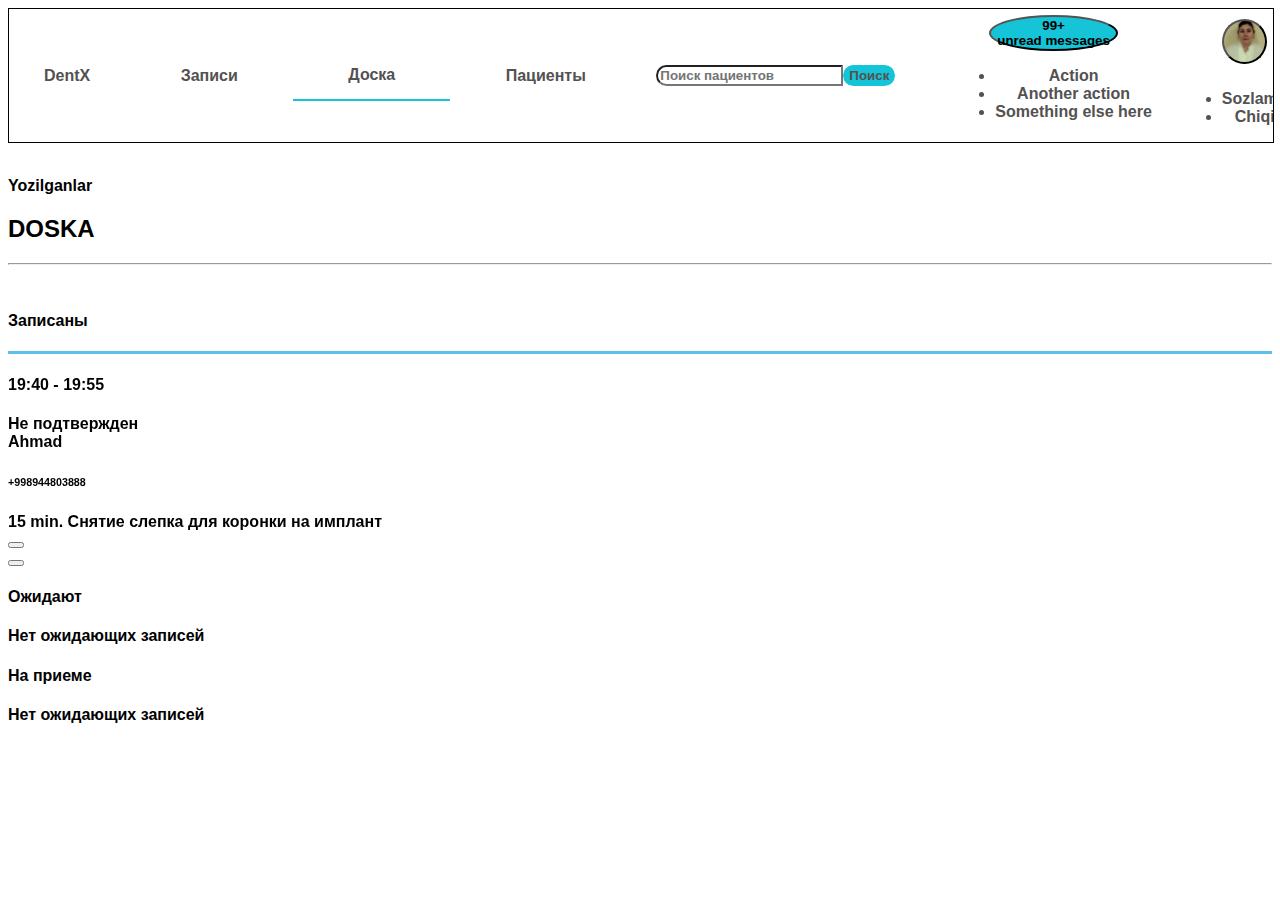
<file: doska.html>
﻿<!DOCTYPE html>
<html lang="en">
<head>
    <meta charset="UTF-8">
    <link href="https://cdn.jsdelivr.net/npm/bootstrap@5.0.2/dist/css/bootstrap.min.css" rel="stylesheet" integrity="sha384-EVSTQN3/azprG1Anm3QDgpJLIm9Nao0Yz1ztcQTwFspd3yD65VohhpuuCOmLASjC" crossorigin="anonymous">
    <link rel="stylesheet" href="https://pro.fontawesome.com/releases/v5.10.0/css/all.css" integrity="sha384-AYmEC3Yw5cVb3ZcuHtOA93w35dYTsvhLPVnYs9eStHfGJvOvKxVfELGroGkvsg+p" crossorigin="anonymous"/>
    <link href="assets/css/style.css" rel="stylesheet">
    <title>MyDentist</title>
</head>
<body>
<div class="container-fluid">
    <div class="my_header">
        <a href="#" class="my_header-logo">
            DentX
        </a>
        <a href="Dentx_main.html"class="my_header-item ">
            <i class="far fa-calendar-alt"></i>
            <span>Записи</span>
        </a>
        <a href="#" class="my_header-item active-item">
            <i class="fas fa-th-list"></i>
            <span>Доска</span>
        </a>
        <a href="patsient.html" class="my_header-item">
            <i class="fas fa-user"></i>
            <span>Пациенты</span>
        </a>
        <div class="my_panel">
            <div class="inner_panel d-flex justify-content-between">
                <div class="input-group panel_item d-flex align-items-center">
                    <input onchange="loadDoc()" id="my_search" type="text" class="form-control" placeholder="Поиск пациентов" aria-label="Recipient's username" aria-describedby="button-addon2">
                    <button class="btn search_btn btn-outline-secondary" type="button" id="button-addon2">Поиск</button>
                </div>
                <div id="search_result"></div>
                <div class="panel_item">
                    <div class="dropdown position-static">
                        <button class="btn my_notification position-relative" type="button" id="dropdownMenuButton1" data-bs-toggle="dropdown" aria-expanded="false">

                            <i class="fas fa-bell"></i>
                            <span class="position-absolute top-0 start-100 translate-middle badge rounded-pill bg-danger">
                                99+
                                <span class="visually-hidden">unread messages
                                </span>
                            </span>
                        </button>
                        <ul class="dropdown-menu dropdown-menu-end" aria-labelledby="dropdownMenuButton1">
                            <li><a class="dropdown-item" href="#">Action</a></li>
                            <li><a class="dropdown-item" href="#">Another action</a></li>
                            <li><a class="dropdown-item" href="#">Something else here</a></li>
                        </ul>
                    </div>
                </div>
                <div class="panel_item">
                    <div class="dropdown">
                        <button class="btn my_accaunt  position-relative" type="button" id="dropdownMenuButton2" data-bs-toggle="dropdown" aria-expanded="false">
                        </button>
                        <ul class="dropdown-menu dropdown-menu-end" aria-labelledby="dropdownMenuButton2">
                            <li><a class="dropdown-item" href="sozlamalar.html">Sozlamalar</a></li>
                            <li><a class="dropdown-item" href="#">Chiqish</a></li>
                        </ul>
                    </div>
                </div>
            </div>
        </div>
    </div>
</div>

<section>
    <div class="container">
        <div class="">
            <p class="text-muted">
                <br>
                Yozilganlar
                <br>
                <h2>
            DOSKA
        </h2>
            </p>
            <hr>
        </div>
        <br> 
        <div class="row ">
           

            <div class="col-12 col-lg-4 mb-4 " style="max-height: 700px">
                <div class="card">
                    <div class="card-header card-header-flush" style="background-color: white">
                        <div class="row align-items-center">
                            <div class="col"><h4 class="card-header-title">Записаны</h4>
                            </div>
                        </div>
                    </div>
                    <div class="card-body">
                        <div tabindex="0" class="kanban-category">
                            <div tabindex="0" class="kanban-item">
                                <div>
                                    <div  class="card" draggable="false" style="border-top: 3px solid rgb(91, 192, 235); transform: translateZ(0px);"> <div  class="card-body p-3">
                                        <div  class="row align-items-center">
                                            <div  class="col"><h4 data-v-91a1b16e="">19:40 - 19:55</h4></div>
                                            <div  class="col-auto small">
                                                    <span class="badge bg-warning">Не подтвержден</span>
                                            </div>
                                        </div>
                                        <div  class="row align-items-start">
                                            <div  class="col">
                                                <div  class="row align-items-center">
                                                    <div  class="col-auto">
                                                        <div  class="avatar avatar-xs">
                                                            <div class="text-center border border-1 rounded-circle">
                                                                <span class="far fa-file-image "></span>
                                                            </div>
                                                        </div>
                                                    </div>
                                                    <div  id="#" class="col p-0">Ahmad </div>
                                                    <h6 class="ml-5">+998944803888</h6>
                                                </div>
                                                <div  class="row">
                                                    <div  class="col">
                                                        <span ></span>
                                                    </div>
                                                </div>
                                                <div  class="mb-4"></div>
                                                <div  id="" class="row align-items-start mt-1">
                                                    <div  class="col">
                                                        <div  class="small text-muted">15 min. Снятие слепка для коронки на имплант</div>
                                                    </div>
                                                </div>
                                            </div>
                                        </div>
                                    </div>
                                        <div  class="card-footer1 p-2 border-top">
                                            <div  class="row">
                                                <div  class="col-auto">
                                                    <button  class="btn btn-white mr-2"><i  class="fas fa-arrow-right"></i></button>
                                                </div>
                                                <div  class="col">
                                                </div>
                                                <div  class="col-auto"><a  href="tel:" class="btn btn-outline-info mr-2" draggable="false">
                                                    <i  class="fas fa-phone"></i></a>
                                                    <button  class="btn btn-white"><i class="fas fa-eye"></i></button>
                                                </div>
                                            </div>
                                        </div>
                                    </div>
                                </div>
                            </div>
                        </div>
                    </div>
                </div>
            </div>
            <div class="col-12 col-lg-4 mb-4" style="max-height: 700px">
                    <div class="card">
                        <div class="card-header card-header-flush" style="background-color: white">
                            <div class="row align-items-center">
                                <div class="col"><h4 class="card-header-title">Ожидают</h4></div>
                            </div>
                        </div>
                        <div class="card-body">
                            <div tabindex="0" class="kanban-category">
                                <div tabindex="0" class="kanban-item">
                                    <div></div>
                                    <div class="card-body text-center small text-muted">Нет ожидающих записей</div>
                                </div>
                            </div>
                        </div>
                    </div>
                </div>
            <div class="col-12 col-lg-4 mb-4" style="max-height: 700px">
                    <div class="card">
                        <div class="card-header card-header-flush" style="background-color: white">
                            <div class="row align-items-center">
                                <div class="col"><h4 class="card-header-title">На приеме</h4></div>
                            </div>
                        </div>
                        <div class="card-body"><div tabindex="0" class="kanban-category">
                            <div tabindex="0" class="kanban-item">
                                <div></div>
                                <div class="card-body text-center small text-muted">Нет ожидающих записей</div>
                            </div>
                        </div>
                        </div>
                    </div>
            </div>
        </div>
    </div>
</section>



<script src="https://cdn.jsdelivr.net/npm/bootstrap@5.0.2/dist/js/bootstrap.bundle.min.js" integrity="sha384-MrcW6ZMFYlzcLA8Nl+NtUVF0sA7MsXsP1UyJoMp4YLEuNSfAP+JcXn/tWtIaxVXM" crossorigin="anonymous"></script>
<script src="https://code.jquery.com/jquery-3.6.0.min.js" integrity="sha256-/xUj+3OJU5yExlq6GSYGSHk7tPXikynS7ogEvDej/m4=" crossorigin="anonymous"></script>

</body>
</html>
</file>
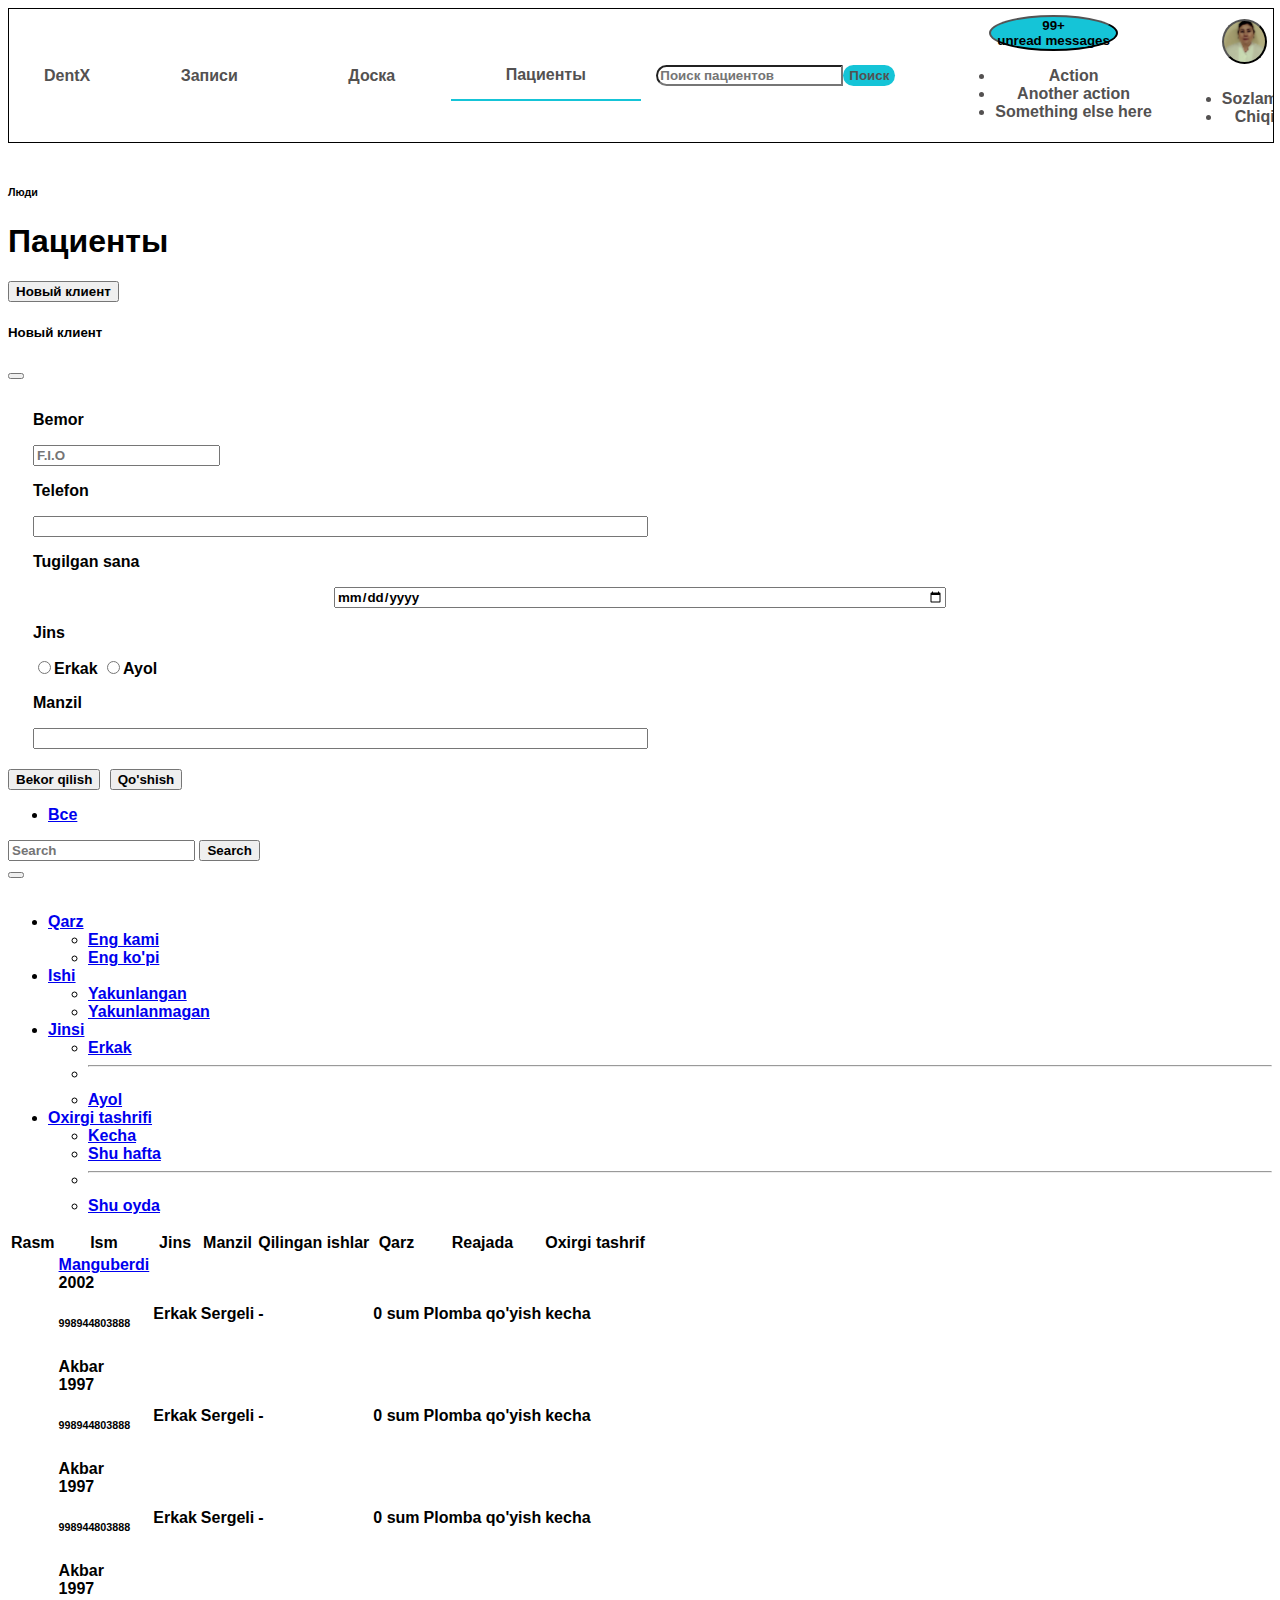
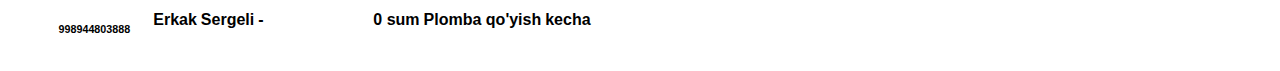
<file: patsient.html>
﻿<!DOCTYPE html>
<html lang="en">
<head>
  <meta charset="UTF-8">
  <link href="https://cdn.jsdelivr.net/npm/bootstrap@5.0.2/dist/css/bootstrap.min.css" rel="stylesheet" integrity="sha384-EVSTQN3/azprG1Anm3QDgpJLIm9Nao0Yz1ztcQTwFspd3yD65VohhpuuCOmLASjC" crossorigin="anonymous">
  <link rel="stylesheet" href="https://pro.fontawesome.com/releases/v5.10.0/css/all.css" integrity="sha384-AYmEC3Yw5cVb3ZcuHtOA93w35dYTsvhLPVnYs9eStHfGJvOvKxVfELGroGkvsg+p" crossorigin="anonymous"/>
  <link href="assets/css/style.css" rel="stylesheet">
  <title>MyDentist</title>
</head>
<body>
<div class="container-fluid">
  <div class="my_header">
    <a href="#" class="my_header-logo">
      DentX
    </a>
    <a href="Dentx_main.html"class="my_header-item ">
      <i class="far fa-calendar-alt"></i>
      <span>Записи</span>
    </a>
    <a href="doska.html" class="my_header-item ">
      <i class="fas fa-th-list"></i>
      <span>Доска</span>
    </a>
    <a href="#" class="my_header-item active-item">
      <i class="fas fa-user"></i>
      <span>Пациенты</span>
    </a>
    <div class="my_panel">
      <div class="inner_panel d-flex justify-content-between">
        <div class="input-group panel_item d-flex align-items-center">
          <input onchange="loadDoc()" id="my_search" type="text" class="form-control" placeholder="Поиск пациентов" aria-label="Recipient's username" aria-describedby="button-addon2">
          <button class="btn search_btn btn-outline-secondary" type="button" id="button-addon2">Поиск</button>
        </div>
        <div id="search_result"></div>
        <div class="panel_item">
          <div class="dropdown position-static">
            <button class="btn my_notification position-relative" type="button" id="dropdownMenuButton1" data-bs-toggle="dropdown" aria-expanded="false">

              <i class="fas fa-bell"></i>
              <span class="position-absolute top-0 start-100 translate-middle badge rounded-pill bg-danger">
                                99+
                                <span class="visually-hidden">unread messages
                                </span>
                            </span>
            </button>
            <ul class="dropdown-menu dropdown-menu-end" aria-labelledby="dropdownMenuButton1">
              <li><a class="dropdown-item" href="#">Action</a></li>
              <li><a class="dropdown-item" href="#">Another action</a></li>
              <li><a class="dropdown-item" href="#">Something else here</a></li>
            </ul>
          </div>
        </div>
        <div class="panel_item">
          <div class="dropdown">
            <button class="btn my_accaunt  position-relative" type="button" id="dropdownMenuButton2" data-bs-toggle="dropdown" aria-expanded="false">
            </button>
            <ul class="dropdown-menu dropdown-menu-end" aria-labelledby="dropdownMenuButton2">
              <li><a class="dropdown-item" href="sozlamalar.html">Sozlamalar</a></li>
              <li><a class="dropdown-item" href="#">Chiqish</a></li>
            </ul>
          </div>
        </div>
      </div>
    </div>
  </div>
</div>
<section class="container">
  <div class="header mt-md-5">
    <div class="header-body">
      <br>
      <div class="row align-items-center">
        <div class="col"><h6 class="header-pretitle">Люди</h6><h1 class="header-title">Пациенты</h1></div>
        <div class="col-auto"><button class="btn btn-primary " data-bs-toggle="modal" data-bs-target="#exampleModal">Новый клиент</button>
        </div>
        <div class="modal fade" id="exampleModal" tabindex="-1" aria-labelledby="exampleModalLabel" aria-hidden="true">
          <div class="modal-dialog modal-dialog-centered modal-xl">
            <div class="modal-content">
              <div class="modal-header">
                <h5 class="modal-title" id="exampleModalLabel">Новый клиент</h5>
                <button type="button" class="btn-close" data-bs-dismiss="modal" aria-label="Close"></button>
              </div>
              <div class="modal-body">

                <form action="">
                  <div class="pats">
                    <p class="mb-1 d-flex justify-content-between">Bemor</p>
                    <input type="text" class="w-100 mb-3" placeholder="F.I.O " required>
                    <div class="bottom-inputs d-flex justify-content-between flex-wrap mt-2">
                      <div class="left col-12 col-lg-3 d-flex flex-column align-items-start">
                        <p class="mb-1">Telefon</p>
                        <input type="text" required class=" wid">
                      </div>
                      <div class="center col-12 col-lg-3 d-flex flex-column align-items-start">
                        <p class="mb-1 left">Tugilgan sana</p>
                        <input type="date" class=" wid" required>
                      </div>
                      <div class="end col-12 col-lg-3">
                        <p class="mb-1 left">Jins</p>
                        <input type="radio" class="m-1" name="drone">Erkak
                        <input type="radio" class="m-1" name="drone">Ayol
                      </div>
                      <div class="end col-12 col-lg-3 d-flex flex-column align-items-start">
                        <p class="mb-1 left">Manzil</p>
                        <input type="text" class=" wid">
                      </div>
                    </div>
                  </div>
                 </form>
              <div class="modal-footer">
                <button type="button" class="btn btn-secondary" data-bs-dismiss="modal">Bekor qilish</button>
                <button type="button" class="btn btn-primary">Qo'shish</button>
              </div>
            </div>
          </div>
        </div>
      </div>
      <div class="row align-items-center">
        <div class="col"><ul class="nav nav-tabs nav-overflow header-tabs">
          <li class="nav-item"><a href="#/people/customers/" class="nav-link pointer ml-3  router-link-active">Все
    </a></li>
        </ul>
        </div>
      </div>
    </div>
  </div>
 
  <nav class="navbar navbar-expand-md navbar-light bg-light">
    
      <form class="d-flex">
        <input class="form-control me-2" type="search" placeholder="Search" aria-label="Search">
        <button class="btn btn-outline-primary" type="submit">Search</button>
      </form>
      <button class="navbar-toggler " type="button" data-bs-toggle="collapse" data-bs-target="#navbarScroll" aria-controls="navbarScroll" aria-expanded="false" aria-label="Toggle navigation">
        <span class="navbar-toggler-icon"></span>
      </button>
      <div class="collapse navbar-collapse" id="navbarScroll"><br>
        
        <ul class="navbar-nav me-auto my-2 my-lg-0 navbar-nav-scroll offset-lg-6 " style="--bs-scroll-height: 100px;">
          
          <li class="nav-item dropdown">
            <a class="nav-link dropdown-toggle" href="#" id="navbarScrollingDropdown" role="button" data-bs-toggle="dropdown" aria-expanded="false">
              Qarz
            </a>
            <ul class="dropdown-menu" aria-labelledby="navbarScrollingDropdown">
              <li><a class="dropdown-item" href="#">Eng kami</a></li>
              <li><a class="dropdown-item" href="#">Eng ko'pi</a></li>
              
              
            </ul>
          </li>
          <li class="nav-item dropdown">
            <a class="nav-link dropdown-toggle" href="#" id="navbarScrollingDropdown1" role="button" data-bs-toggle="dropdown" aria-expanded="false">
              Ishi
            </a>
            <ul class="dropdown-menu" aria-labelledby="navbarScrollingDropdown1">
              <li><a class="dropdown-item" href="#">Yakunlangan</a></li>
              <li><a class="dropdown-item" href="#">Yakunlanmagan</a></li>
          
             
            </ul>
          </li>
          <li class="nav-item dropdown">
            <a class="nav-link dropdown-toggle" href="#" id="navbarScrollingDropdown2" role="button" data-bs-toggle="dropdown" aria-expanded="false">
              Jinsi
            </a>
            <ul class="dropdown-menu" aria-labelledby="navbarScrollingDropdown2">
              <li><a class="dropdown-item" href="#">Erkak</a></li>
              
              <li><hr class="dropdown-divider"></li>
              <li><a class="dropdown-item" href="#">Ayol</a></li>
            </ul>
          </li>
          <li class="nav-item dropdown">
            <a class="nav-link dropdown-toggle" href="#" id="navbarScrollingDropdown3" role="button" data-bs-toggle="dropdown" aria-expanded="false">
              Oxirgi tashrifi
            </a>
            <ul class="dropdown-menu" aria-labelledby="navbarScrollingDropdown3">
              <li><a class="dropdown-item" href="#">Kecha</a></li>
              <li><a class="dropdown-item" href="#">Shu hafta</a></li>
              <li><hr class="dropdown-divider"></li>
              <li><a class="dropdown-item" href="#">Shu oyda</a></li>
            </ul>
          </li>
        </ul>
        
      </div>
  </nav>
  <div class="overflow">
    <table class="table table-hover">
      <thead class="table-light">
      <tr>
        <th scope="col">Rasm</th>
        <th scope="col">Ism</th>
        <th scope="col">Jins</th>
        <th scope="col">Manzil</th>
        <th scope="col">Qilingan ishlar</th>
        <th scope="col">Qarz</th>
        <th scope="col">Reajada</th>
        <th scope="col">Oxirgi tashrif</th>
      </tr>
      </thead>
      <tbody>
      

      <tr>
        <th scope="row"><span class="fa-border fa-2x"><i class="fa fa-image "></i></span></th>
        <td><a href="bemor.html" class="text-decoration-none">Manguberdi</a> <br> 2002 <br> <h6>998944803888</h6></td>
        <td><br>Erkak</td>
        <td><br>Sergeli</td>
        <td><br>-</td>
        <td><br>0 sum</td>
        <td><br>Plomba qo'yish</td>
        <td><br>kecha</td>

      </tr>
      <tr>
        <th scope="row"><span class="fa-border fa-2x"><i class="fa fa-image "></i></span></th>
        <td>Akbar <br> 1997 <br> <h6>998944803888</h6></td>
        <td><br>Erkak</td>
        <td><br>Sergeli</td>
        <td><br>-</td>
        <td><br>0 sum</td>
        <td><br>Plomba qo'yish</td>
        <td><br>kecha</td>

      </tr>
      <tr>
        <th scope="row"><span class="fa-border fa-2x"><i class="fa fa-image "></i></span></th>
        <td>Akbar <br> 1997 <br> <h6>998944803888</h6></td>
        <td><br>Erkak</td>
        <td><br>Sergeli</td>
        <td><br>-</td>
        <td><br>0 sum</td>
        <td><br>Plomba qo'yish</td>
        <td><br>kecha</td>

      </tr> <tr>
        <th scope="row"><span class="fa-border fa-2x"><i class="fa fa-image "></i></span></th>
        <td>Akbar <br> 1997 <br> <h6>998944803888</h6></td>
        <td><br>Erkak</td>
        <td><br>Sergeli</td>
        <td><br>-</td>
        <td><br>0 sum</td>
        <td><br>Plomba qo'yish</td>
        <td><br>kecha</td>

      </tr>
      

      </tbody>
    </table>
    </div>
  </div>
</section>


<script src="https://cdn.jsdelivr.net/npm/bootstrap@5.0.2/dist/js/bootstrap.bundle.min.js" integrity="sha384-MrcW6ZMFYlzcLA8Nl+NtUVF0sA7MsXsP1UyJoMp4YLEuNSfAP+JcXn/tWtIaxVXM" crossorigin="anonymous"></script>
<script src="https://code.jquery.com/jquery-3.6.0.min.js" integrity="sha256-/xUj+3OJU5yExlq6GSYGSHk7tPXikynS7ogEvDej/m4=" crossorigin="anonymous"></script>

</body>
</html>
</file>
<file: fonts/gothic/font.css>
@font-face {
	font-family: 'gothic';
	src: url('./gothic.eot');
	src: local('gothic'), url('./gothic.woff') format('woff'), url('./gothic.ttf') format('truetype');
}
/* use this class to attach this font to any element i.e. <p class="fontsforweb_fontid_9785">Text with this font applied</p> */
.fontsforweb_fontid_9785 {
	font-family: 'gothic' !important;
}

/* Font downloaded from FontsForWeb.com */
</file>
<file: assets/css/style.css>
* {
  font-family: "Montserrat","Roboto",sans-serif;
  font-weight: 600;
}

.enter_btn {
  background-color: #3cee58;
  border-radius: 25px;
  padding: 0px 8px;
  width: auto;
}

@-webkit-keyframes hover_effect {
  from {
    background-color: #3cee58;
  }
  to {
    background-color: #5c636a;
  }
}

@keyframes hover_effect {
  from {
    background-color: #3cee58;
  }
  to {
    background-color: #5c636a;
  }
}

@-webkit-keyframes hover_effect_close {
  from {
    background-color: #BB2D3B;
  }
  to {
    background-color: #5c636a;
  }
}

@keyframes hover_effect_close {
  from {
    background-color: #BB2D3B;
  }
  to {
    background-color: #5c636a;
  }
}

.enter_btn:hover {
  -webkit-animation: hover_effect .3s;
          animation: hover_effect .3s;
  -webkit-animation-direction: normal;
          animation-direction: normal;
  background-color: #5c636a;
}

.enter_btn:hover a {
  color: white !important;
}

.first_screen {
  position: relative;
  background-color: #15C4D7;
}

.panel {
  position: inherit;
}

.search_form {
  padding-top: 120px;
  padding-bottom: 20px;
  border-bottom: 2px dashed #535151;
  text-align: center;
}

.title_w {
  font-size: 30px;
  color: white;
  margin-bottom: 10px;
}

.title_b {
  font-size: 30px;
  color: black;
  text-align: center;
}

.center {
  text-align: center;
}

.left {
  text-align: left;
}

.region_select {
  margin: 5px 0px;
  letter-spacing: 0px;
  font-weight: 600;
  display: inline-block;
  border-radius: 25px;
  background-color: white;
}

.region_select button {
  font-weight: 600;
  background-color: white;
  color: black;
  padding: 10px 20px;
  border: none;
  border-radius: 25px;
}

.region_select_2 {
  display: inline-block;
  border-radius: 25px;
  background-color: white;
  font-weight: 600;
  letter-spacing: 0px;
}

.region_select_2 button {
  font-weight: 600;
  background-color: white;
  color: black;
  padding: 5px 10px;
  border: none;
  border-radius: 25px;
}

.checkers {
  letter-spacing: 20px;
  margin: 20px auto;
  text-align: center;
  color: white;
}

.checkers_filter {
  margin: 5px 0px;
  display: inline-block;
  letter-spacing: 20px;
  text-align: center;
  color: white;
}

.gender_select {
  display: inline-block;
  border-radius: 25px;
  background-color: white;
  font-weight: 600;
  letter-spacing: 0px;
}

.gender_select button {
  font-weight: 600;
  background-color: white;
  color: black;
  padding: 5px 10px;
  border: none;
  border-radius: 25px;
}

.checker {
  margin: 5px 0px;
  display: inline-block;
  letter-spacing: 0px;
}

.my_btn {
  display: block;
  margin: 5px 0px;
  padding: 10px 40px;
  background-color: #3cee58;
  border-radius: 25px;
  font-weight: 600;
}

.my_btn_1 {
  margin: 5px 0px;
  padding: 5px 10px;
  background-color: #3cee58;
  border-radius: 25px;
  font-weight: 600;
}

.my_close_btn {
  margin: 5px 0px;
  padding: 5px 10px;
  background-color: #BB2D3B;
  border-radius: 25px;
  font-weight: 600;
  color: white;
}

.my_btn:hover {
  -webkit-animation: hover_effect .4s;
          animation: hover_effect .4s;
  background-color: #5c636a;
  color: white;
}

.my_btn_1:hover {
  -webkit-animation: hover_effect .4s;
          animation: hover_effect .4s;
  background-color: #5c636a;
  color: white;
}

.my_close_btn:hover {
  background-color: #5c636a;
  color: white;
  -webkit-animation: hover_effect_close .4s;
          animation: hover_effect_close .4s;
}

.presentation {
  margin-top: 60px;
  text-align: center;
}

.my_row {
  margin-top: 50px;
}

.my_row img {
  -webkit-filter: invert(99%) sepia(0%) saturate(4031%) hue-rotate(157deg) brightness(119%) contrast(100%);
          filter: invert(99%) sepia(0%) saturate(4031%) hue-rotate(157deg) brightness(119%) contrast(100%);
}

.present_about {
  margin-top: 15px;
  display: block;
  font-size: 16px;
  color: white;
  font-weight: normal;
}

.present_text {
  display: block;
  font-size: 12px;
  color: white;
  font-weight: normal;
  margin-bottom: 20px;
}

.second_screen {
  margin-top: 80px;
}

.sub_title_gray {
  font-size: 24px;
  color: #535151;
}

.sub_title_gray_2 {
  font-size: 20px;
  color: #535151;
}

.sub_title_white {
  font-size: 24px;
  color: #ffffff;
  font-weight: normal;
}

.sub_title_white_2 {
  font-weight: normal;
  font-size: 20px;
  color: #ffffff;
}

.factor_holder {
  margin-top: 0px;
}

.factor_item {
  margin-top: 10px;
}

.factor_item i {
  font-size: 20px;
  color: #15C4D7;
  margin-right: 8px;
}

.contact_panel {
  font-weight: normal;
  margin-top: 80px;
  background-color: #15C4D7;
  text-align: center;
  padding-bottom: 80px;
}

.my_input {
  border-radius: 25px;
  border: 1px solid #535151;
}

.social_holder {
  letter-spacing: 8px;
}

.social_holder i {
  font-size: 40px;
  color: white;
  font-weight: normal;
}

.phone_holder {
  letter-spacing: 15px;
  font-weight: normal;
}

.phone {
  color: white;
  font-size: 14px;
  display: inline-block;
  letter-spacing: 0px;
  font-weight: normal;
}

.footer {
  background-color: #15C4D7;
  padding-bottom: 40px;
}

.footer_text_1 {
  font-size: 14px;
  color: white;
  font-weight: normal;
}

.footer_text_2 {
  color: white;
  font-weight: normal;
  font-size: 12px;
  text-decoration: none;
  display: block;
}

.pre_footer {
  background-color: black;
  color: white;
}

.developers {
  text-decoration: none;
  font-size: 12px;
  color: white;
  float: right;
}

.developers:hover {
  color: #0D6EFD;
}

.filter {
  padding: 10px 0px;
  background-color: #15C4D7;
  letter-spacing: 20px;
}

.filter_holder {
  text-align: center;
}

.stom_card {
  margin: 20px auto;
  color: #535151;
  padding: 10px;
}

.card_img_holder {
  display: inline-block;
  width: 100px;
}

.card_img_holder img {
  width: 100%;
}

.card_clinic {
  font-size: 16px;
  display: inline-block;
}

.card_dent {
  font-size: 14px;
  padding: 5px 0px;
}

.card_adress {
  font-size: 14px;
  padding: 5px 0px;
}

.card_adress_2 {
  font-size: 14px;
  padding: 5px 0px;
}

.card_time {
  font-size: 14px;
  padding: 5px 0px;
}

.card_phone {
  font-size: 14px;
  padding: 5px 0px;
}

.show_result {
  letter-spacing: 0px;
  text-align: center;
}

.map {
  width: 100%;
}

.map iframe {
  margin: 5px 0px;
  width: 100%;
}

.big_title {
  font-size: 20px;
  margin: 10px 0px;
  text-align: center;
  letter-spacing: 0px;
}

.lang_select {
  border-radius: 25px;
  background-color: white;
  font-weight: 600;
  letter-spacing: 0px;
}

.lang_select a {
  color: #535151;
}

.lang_select button {
  color: #535151;
  font-weight: 600;
  background-color: white;
  padding: 0px 10px;
  border: none;
  border-radius: 25px;
  font-size: 14px;
}

.register_panel input {
  border-radius: 25px;
}

.register_panel select {
  border-radius: 25px;
}

.birthday_holder i {
  display: block;
}

.birthday_holder span {
  font-size: 14px;
}

.birthday_holder div {
  display: inline-block;
}

.birth_item {
  max-width: 80px;
  width: 80px;
  text-align: center;
}

.birth_item input {
  width: 100%;
  text-align: center;
}

.birth_item input:focus {
  outline: none;
}

.display_none {
  display: none;
}

.display_block {
  display: block;
}

.display_absolute {
  display: absolute;
}

.input-group-text {
  border-radius: 25px;
}

.profile_btn {
  max-width: 120px;
  padding: auto 10px;
  text-align: center;
  border-radius: 25px;
  background-color: #3cee58;
  border: none;
  color: black;
}

.notification_btn {
  border-radius: 25px;
  border: none;
  color: black;
}

.avatar {
  width: 100%;
}

.info_holder {
  width: 100%;
  word-wrap: break-word;
  letter-spacing: 8px;
}

.info_holder .info_name {
  display: inline-block;
  font-size: 18px;
  color: #535151;
  letter-spacing: 0px;
}

.info_holder .info_desc {
  display: inline-block;
  font-size: 16px;
  color: #5c636a;
  letter-spacing: 0px;
}

.my_table {
  letter-spacing: 0px;
  overflow-y: scroll;
}

.my_drop {
  max-width: 300px;
  width: 300px;
}

.my_select {
  width: -webkit-fit-content;
  width: -moz-fit-content;
  width: fit-content;
}

.my_select_item {
  white-space: normal;
  display: inline-block;
  float: none;
  width: -webkit-fit-content;
  width: -moz-fit-content;
  width: fit-content;
}

.my_select_item button {
  width: 250px;
  color: #5c636a;
  display: block;
  border-radius: 25px !important;
}

.my_select_item button:hover {
  color: black;
}

.my_select_item button.nav-link.active {
  background-color: #3cee58;
  color: black;
}

.my_password {
  max-width: 400px;
}

.a_password {
  text-decoration: none;
  color: #535151;
  width: -webkit-fit-content;
  width: -moz-fit-content;
  width: fit-content;
}

.a_password:hover {
  color: black;
}

.new_password_form {
  max-width: 400px;
  height: 400px;
}




















.my_header {
  padding: 0px;
  text-align: center;
  border: 1px solid black;
}

.my_header-logo {
  margin-right: -4px;
  padding: 15px 35px;
  display: inline-block;
  text-decoration: none;
  text-align: center;
  color: #535151;
  vertical-align: middle;
}

.my_header-logo a {
  text-decoration: none;
  color: inherit;
}

.my_header-logo:hover {
  color: #535151;
}

.my_header-item {
  text-decoration: none;
  margin-right: -4px;
  vertical-align: middle;
  display: inline-block;
  padding: 15px 55px;
  color: #535151;
  text-align: center;
}

.my_header-item a {
  text-decoration: none;
  color: inherit;
}

.my_header-item i {
  color: inherit;
  font-size: 24px;
}

.my_header-item span {
  display: block;
}

.my_header-item:hover {
  color: #535151;
}

.my_panel {
  vertical-align: middle;
  color: #535151;
  display: inline-block;
}

.my_panel a {
  text-decoration: none;
  color: inherit;
}

.my_panel i {
  color: inherit;
  font-size: 24px;
}

.my_panel span {
  display: block;
}

.active-item {
  border-bottom: 2px solid #15C4D7;
}

.search_result {
  display: none;
}

#my_search {
  border-top-left-radius: 25px;
  border-bottom-left-radius: 25px;
  min-width: 50%;
}

.search_btn {
  background-color: #15C4D7;
  border-radius: 25px;
  border: none;
  color: #535151;
}

.panel_item {
  display: -webkit-inline-box;
  display: -ms-inline-flexbox;
  display: inline-flex;
  margin-right: 15px;
}

.panel_item ul {
  z-index: 100;
}

.panel_item:first-child {
  margin: 0 60px 0 15px;
}

.panel_item:last-child {
  margin-left: 15px;
}

.inner_panel {
  display: -webkit-box;
  display: -ms-flexbox;
  display: flex;
  -webkit-box-orient: horizontal;
  -webkit-box-direction: normal;
      -ms-flex-direction: row;
          flex-direction: row;
  -webkit-box-pack: justify;
      -ms-flex-pack: justify;
          justify-content: space-between;
  -webkit-box-align: center;
      -ms-flex-align: center;
          align-items: center;
}

.my_notification {
  background-color: #15C4D7;
  border-radius: 50%;
}

.my_accaunt {
  border-radius: 50%;
  overflow: hidden;
  width: 45px;
  height: 45px;
  background-image: url("../content/41a37eb963b54c9b58153.jpg");
  background-position: center;
  background-size: cover;
  background-repeat: no-repeat;
}
.overflow{
  overflow-x: scroll;

}

.time-table{
  width: 100%;
}
.time-table thead tr{
border-bottom: 1px solid black;
}
.time-table thead tr th{
  border: 1px solid black;
  }
.time-table tbody tr td{
  border: 1px solid black;
}
.time-table tbody  td{
  padding: 0 70px;
  opacity: 0;
  background: rgb(228, 228, 228);
}
.time-table tbody td:hover{
  padding: 0 70px;
  opacity: 1;
  background: rgb(228, 228, 228);
  cursor: pointer;
}
.time-table tbody tr td th{
border: 1px solid black; !important;
}
.controls{
  background: rgb(207, 207, 207);
  margin: 30px 0;
}
.angles{
  margin-left: 20px;
}
.controls a{
  color: black;
  font-size: 30px;
  margin: 0 10px;
}
.daily-about p{
  font-size: 25px;
  margin-bottom: 0;
}
.full{
  position: fixed;
z-index: 1000;
width: 100%;
height: 100%;
top: 0;
left: 0;
background: rgb(255, 255, 255);
margin-top: 45px;
}
.full-con{
position: fixed;
z-index: 1000;
width: 100%;
top: 0;
left: 0;
margin: 0;
}
.modal-form{
  position: fixed;
  top: 0;
  left: 0;
  width: 100%;
  height: 100%;
  background: rgba(0, 0, 0, 0.356);
  z-index: 1000;
  overflow-y:scroll ;
}
.block-form{
  background: rgb(233, 233, 233);
  margin-top: 10%;
  padding: 10px;
}
.pats input{
outline-color: #15C4D7;
}
.pats, .work-time{
  background: rgb(255, 255, 255);
  padding: 15px 25px 10px;
  margin-bottom: 10px;
  border-radius: 8px;
}
.form-title{
  border-bottom: 1px solid rgb(92, 92, 92);
}
.wid{
  width: 50%;
}
.times{
  color: #535151;
  font-size: 20px;
  transition: 0.3s;
}
.times:hover{
  color: #BB2D3B;
}











@media (max-width: 1340px) {
  .my_header {
    width: 100%;
    overflow-x: scroll;
    position: static;
    -ms-flex-wrap: nowrap;
        flex-wrap: nowrap;
    white-space: nowrap;
  }
}

@media (max-width: 1200px) {
  .my_select {
    padding: 10px 0px;
    width: 100%;
    overflow-x: scroll;
    -ms-flex-wrap: nowrap;
        flex-wrap: nowrap;
    white-space: nowrap;
  }
  .my_select_item button {
    width: 200px;
  }
}

.modal-footer button:first-child {
  margin-right: 5px;
}

@media (max-width: 1010px) {
  .title_w {
    font-size: 26px;
  }
  .title_b {
    font-size: 26px;
  }
  .region_select button {
    padding: 5x 15px;
  }
  .my_btn {
    padding: 5px 35px;
  }
  .present_about {
    font-size: 14px;
  }
  .present_text {
    font-size: 10px;
  }
  .sub_title_gray {
    font-size: 20px;
  }
  .sub_title_white {
    font-size: 20px;
  }
  .sub_title_white_2 {
    font-size: 20px;
  }
  .factor_item i {
    font-size: 16px;
  }
  .social_holder i {
    font-size: 36px;
  }
  .phone {
    font-size: 12px;
  }
}
@media(max-width:992px){
  .left, .center, .end{
    margin: 20px 0;
  }
  .wid{
    width: 100%;
  }
}

/*# sourceMappingURL=style.css.map */
.notification-box a{
  text-decoration: none;
}
.my_accaunt{
  margin: 10px;
}
</file>
